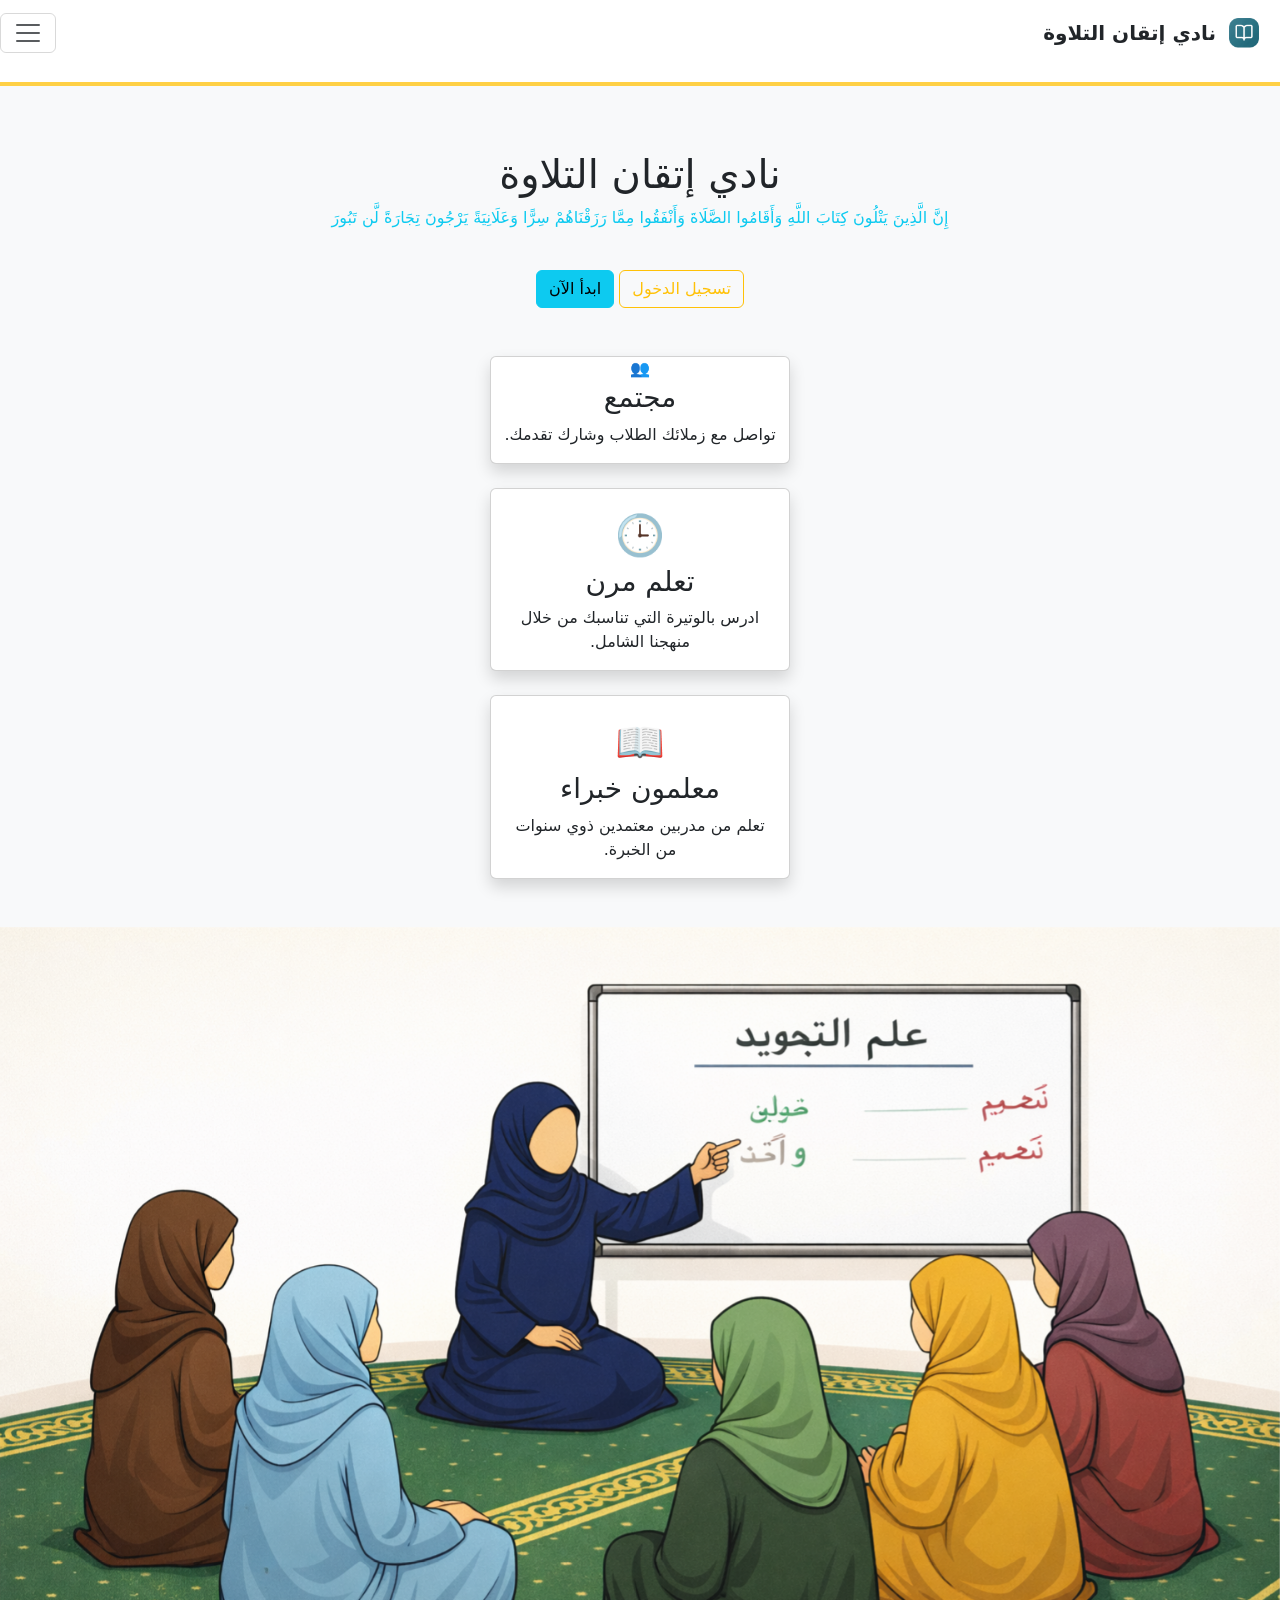
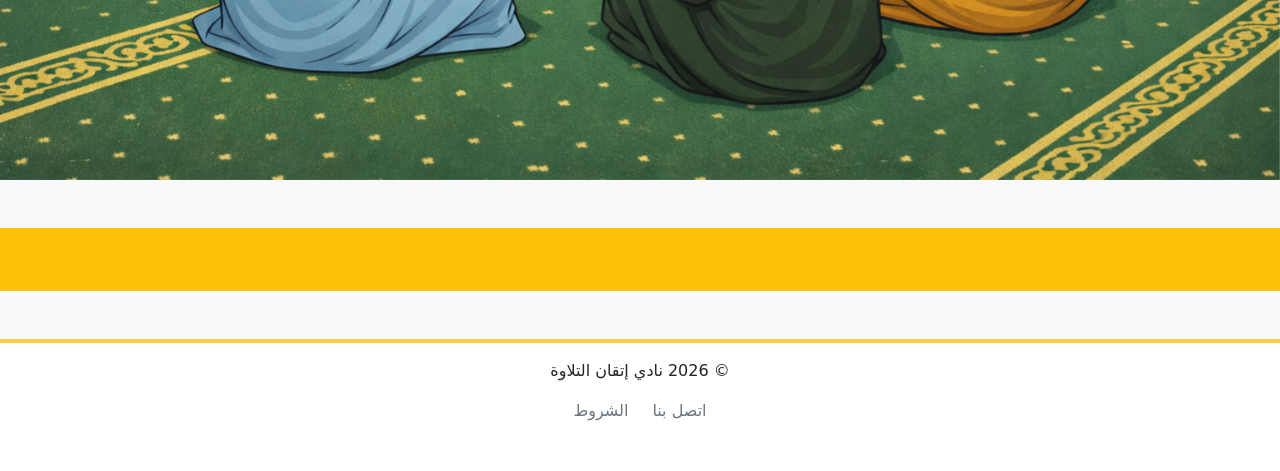
<file: index.html>
<!DOCTYPE html>

<html lang="ar" dir="rtl">
<head>
<meta charset="UTF-8">
<link href="https://cdn.jsdelivr.net/npm/bootstrap@5.3.8/dist/css/bootstrap.min.css" rel="stylesheet"
integrity="sha384-sRIl4kxILFvY47J16cr9ZwB07vP4J8+LH7qKQnuqkuIAvNWLzeN8tE5YBujZqJLB"
crossorigin="anonymous">
<script src="https://cdn.jsdelivr.net/npm/bootstrap@5.3.8/dist/js/bootstrap.bundle.min.js"
integrity="sha384-FKyoEForCGlyvwx9Hj09JcYn3nv7wiPVlz7YYwJrWVcXK/BmnVDxM+D2scQbITxI"
crossorigin="anonymous"></script>
<title>نادي إتقان التلاوة</title>
</head>

<body class="bg-light text-center">

<!-- Header -->
<header class="bg-white">
    <nav class="navbar navbar-white d-flex justify-content-between" dir="rtl">

        <!-- Logo + Title -->
        <a class="navbar-brand d-flex align-items-center" href="index.html">
            <img src="images/logo.png" alt="شعار النادي" class="rounded ms-2" width="40">
            <span class="text-dark fw-bold fs-5">نادي إتقان التلاوة</span>
        </a>

        <!-- Toggler Button -->
        <button class="navbar-toggler" type="button" data-bs-toggle="collapse" data-bs-target="#navbarNav">
            <span class="navbar-toggler-icon"></span>
        </button>

        <!-- Dropdown Menu -->
        <div class="collapse navbar-collapse" id="navbarNav">
            <ul class="navbar-nav text-end">
                <li class="nav-item">
                    <a href="index.html" class="nav-link active text-secondary fw-bold">الرئيسية</a>
                </li>
                <li class="nav-item">
                    <a href="about.html" class="nav-link text-secondary fw-bold">حول</a>
                </li>
                </li class="nav-item">
                    <a href="funpage.html" class="nav-link text-secondary fw-bold">ترفيه</a>
                </li>
                <li class="nav-item">
                    <a href="questionnaire.html" class="nav-link text-secondary fw-bold">استبيان</a>
                </li>
                <li class="nav-item">
                    <a href="calculate.html" class="nav-link text-secondary fw-bold">حاسبة</a>
                </li>

            </ul>
        </div>

    </nav>

    <hr class="border border-warning border-2 opacity-75">
</header>



<!-- welcome section -->
<section>
    <br/><br/>
<div class="container">
    <h1 class="text-dark ">نادي إتقان التلاوة</h1>

    <p class="text-info">
    إِنَّ الَّذِينَ يَتْلُونَ كِتَابَ اللَّهِ وَأَقَامُوا الصَّلَاةَ وَأَنْفَقُوا
    مِمَّا رَزَقْنَاهُمْ سِرًّا وَعَلَانِيَةً يَرْجُونَ تِجَارَةً لَّن تَبُورَ
    </p>
</div>

    <br/>
    <a href="login.html" class="btn btn-outline-warning">تسجيل الدخول</a>
    <a href="register.html" class="btn btn-info">ابدأ الآن</a>
    <br/>
    <br/><br/>
</section>

<!-- features section -->
<section>
<div class="d-flex justify-content-center align-items-center">
    <div class="card bg-white shadow" style="width:300px">

        <div class="text-center">👥</div>
        <h3>مجتمع</h3>
        <p>تواصل مع زملائك الطلاب وشارك تقدمك.</p>
    </div>
</div>
<br/>

<div class="d-flex justify-content-center align-items-center">
    <div class="card bg-white shadow" style="width:300px">
        <div class="text-center fs-1 mt-3">🕒</div>
        <h3 class="text-center">تعلم مرن</h3>
        <p class="text-center px-3">ادرس بالوتيرة التي تناسبك من خلال منهجنا الشامل.</p>
    </div>
</div>

<br/>

<div class="d-flex justify-content-center align-items-center">
    <div class="card bg-white shadow" style="width:300px">
        <div class="text-center fs-1 mt-3">📖</div>
        <h3 class="text-center">معلمون خبراء</h3>
        <p class="text-center px-3">تعلم من مدربين معتمدين ذوي سنوات من الخبرة.</p>
    </div>
</div>
</section>

<!--photo gallery-->
<section class="my-5">
    <div id="photoCarousel" class="carousel slide" data-bs-ride="carousel">
        <div class="carousel-inner">
            <div class="carousel-item active">
                <img src="images/photo1.png" class="d-block w-100" alt="حلقة تجويد">
            </div>
            <div class="carousel-item">
                <img src="images/photo2.png" class="d-block w-100" alt="حلقة تلاوة">
            </div>
            <div class="carousel-item">
                <img src="images/photo3.png" class="d-block w-100" alt="اختبار تجويد">
            </div>
        </div>
    </div>
</section>

<!--welcoming message-->
<section class="bg-warning text-white py-3 mt-5">
    <marquee behavior="scroll" direction="rtl" scrollamount="5">
        مرحباً بكم في نادي إتقان التلاوة - حيث تبدأ رحلتك في نادي إتقان التلاوة!
    </marquee>
</section>


<!--footer-->
<footer class="mt-5 bg-white">
    <hr class="border border-warning border-2 opacity-75 mx-auto">
    <div class="container pb-4">
        <p class="mb-3">© 2026 نادي إتقان التلاوة</p>
        
        <div class="d-flex justify-content-center gap-4">
            <a href="contact.html" class="text-decoration-none text-secondary">اتصل بنا</a>
            <a href="rules.html" class="text-decoration-none text-secondary">الشروط</a>
        </div>
        
    </div>
    <br/>
</footer>

</body>
</html>
</file>
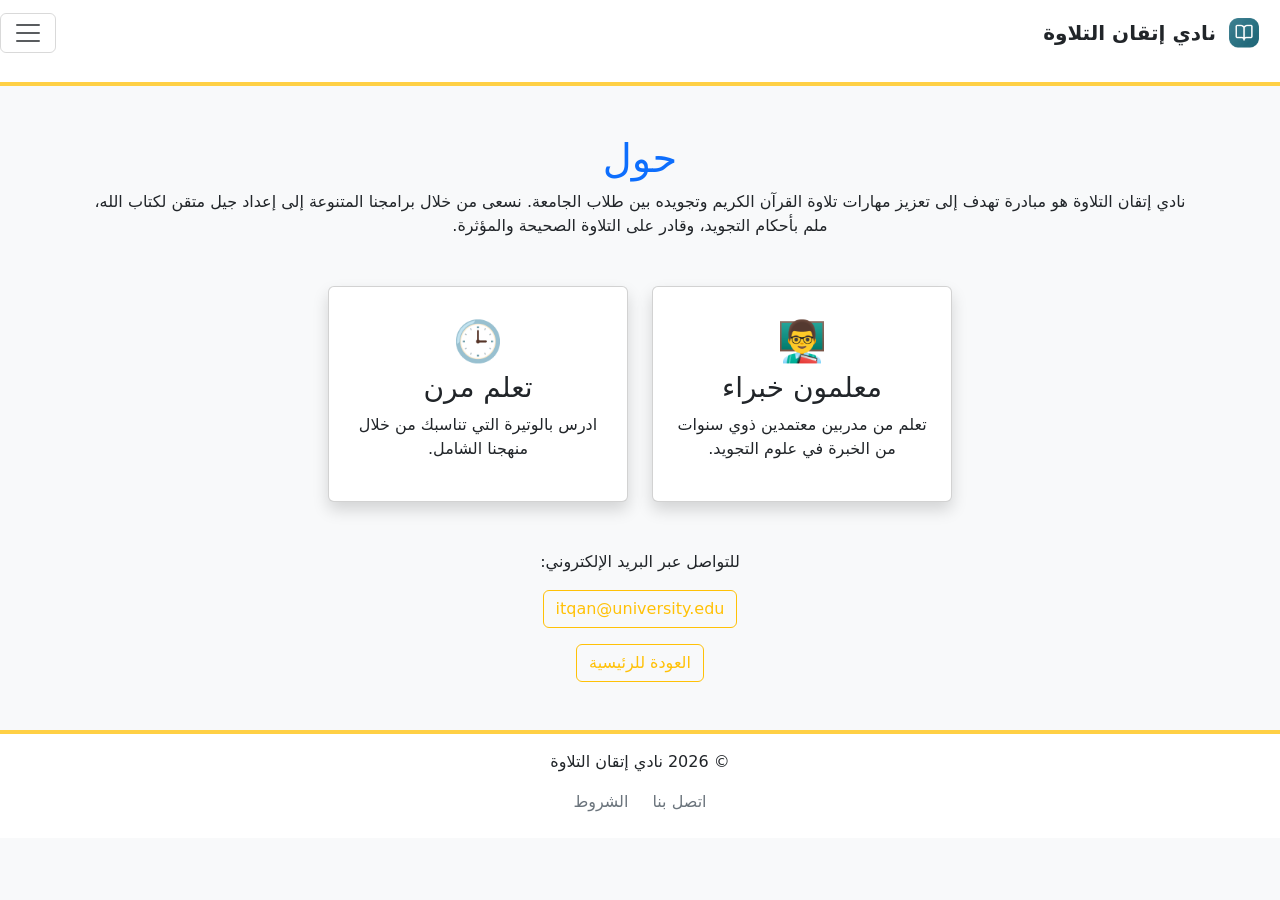
<file: about.html>
<!DOCTYPE html>
<html lang="ar" dir="rtl">
<head>
<meta charset="UTF-8">
<meta name="viewport" content="width=device-width, initial-scale=1">

<link href="https://cdn.jsdelivr.net/npm/bootstrap@5.3.8/dist/css/bootstrap.min.css" rel="stylesheet"
integrity="sha384-sRIl4kxILFvY47J16cr9ZwB07vP4J8+LH7qKQnuqkuIAvNWLzeN8tE5YBujZqJLB"
crossorigin="anonymous">
<script src="https://cdn.jsdelivr.net/npm/bootstrap@5.3.8/dist/js/bootstrap.bundle.min.js"
integrity="sha384-FKyoEForCGlyvwx9Hj09JcYn3nv7wiPVlz7YYwJrWVcXK/BmnVDxM+D2scQbITxI"
crossorigin="anonymous"></script>
<link href="https://cdn.jsdelivr.net/npm/bootstrap@5.3.8/dist/css/bootstrap.min.css" rel="stylesheet">

<title>حول النادي </title>
</head>

<body class="bg-light text-center">
<!-- Header -->
<header class="bg-white">
    <nav class="navbar navbar-white d-flex justify-content-between" dir="rtl">

        <!-- Logo + Title -->
        <a class="navbar-brand d-flex align-items-center" href="index.html">
            <img src="images/logo.png" alt="شعار النادي" class="rounded ms-2" width="40">
            <span class="text-dark fw-bold fs-5">نادي إتقان التلاوة</span>
        </a>

        <!-- Toggler Button -->
        <button class="navbar-toggler" type="button" data-bs-toggle="collapse" data-bs-target="#navbarNav">
            <span class="navbar-toggler-icon"></span>
        </button>

        <!-- Dropdown Menu -->
        <div class="collapse navbar-collapse" id="navbarNav">
            <ul class="navbar-nav text-end">
                <li class="nav-item">
                    <a href="index.html" class="nav-link active text-secondary fw-bold">الرئيسية</a>
                </li>
                <li class="nav-item">
                    <a href="about.html" class="nav-link text-secondary fw-bold">حول</a>
                </li>
                </li class="nav-item">
                    <a href="funpage.html" class="nav-link text-secondary fw-bold">ترفيه</a>
                </li>
                <li class="nav-item">
                    <a href="questionnaire.html" class="nav-link text-secondary fw-bold">استبيان</a>
                </li>
                <li class="nav-item">
                    <a href="calculate.html" class="nav-link text-secondary fw-bold">حاسبة</a>
                </li>

            </ul>
        </div>

    </nav>

    <hr class="border border-warning border-2 opacity-75">
</header>

<!-- Title Section -->
<section class="container my-5">
    <h1 class="text-primary">حول </h1>
    <p class="text-dark">
        نادي إتقان التلاوة هو مبادرة تهدف إلى تعزيز مهارات تلاوة القرآن الكريم وتجويده بين طلاب الجامعة.
        نسعى من خلال برامجنا المتنوعة إلى إعداد جيل متقن لكتاب الله، ملم بأحكام التجويد، وقادر على التلاوة الصحيحة والمؤثرة.
    </p>
</section>

<!-- Features -->
<section class="container">
    
    <div class="d-flex justify-content-center gap-4 flex-wrap">

        <div class="card bg-white shadow p-4" style="width:300px">
            <div class="fs-1">👨‍🏫</div>
            <h3>معلمون خبراء</h3>
            <p>تعلم من مدربين معتمدين ذوي سنوات من الخبرة في علوم التجويد.</p>
        </div>

        <div class="card bg-white shadow p-4" style="width:300px">
            <div class="fs-1">🕒</div>
            <h3>تعلم مرن</h3>
            <p>ادرس بالوتيرة التي تناسبك من خلال منهجنا الشامل.</p>
        </div>

    </div>

</section>

<!-- Contact -->
<section class="mt-5">
    <p>للتواصل عبر البريد الإلكتروني:</p>

    <a href="mailto:itqan@university.edu" class="btn btn-outline-warning mb-3">
        itqan@university.edu
    </a>

    <br>

    <a href="index.html" class="btn btn-outline-warning">
        العودة للرئيسية
    </a>
</section>

<!-- Footer -->
<footer class="mt-5 bg-white">
    <hr class="border border-warning border-2 opacity-75 mx-auto">
    <div class="container pb-4">
        <p>© 2026 نادي إتقان التلاوة</p>
        
        <div class="d-flex justify-content-center gap-4">
            <a href="contact.html" class="text-decoration-none text-secondary">اتصل بنا</a>
            <a href="rules.html" class="text-decoration-none text-secondary">الشروط</a>
        </div>
    </div>
</footer>

</body>
</html>
</file>
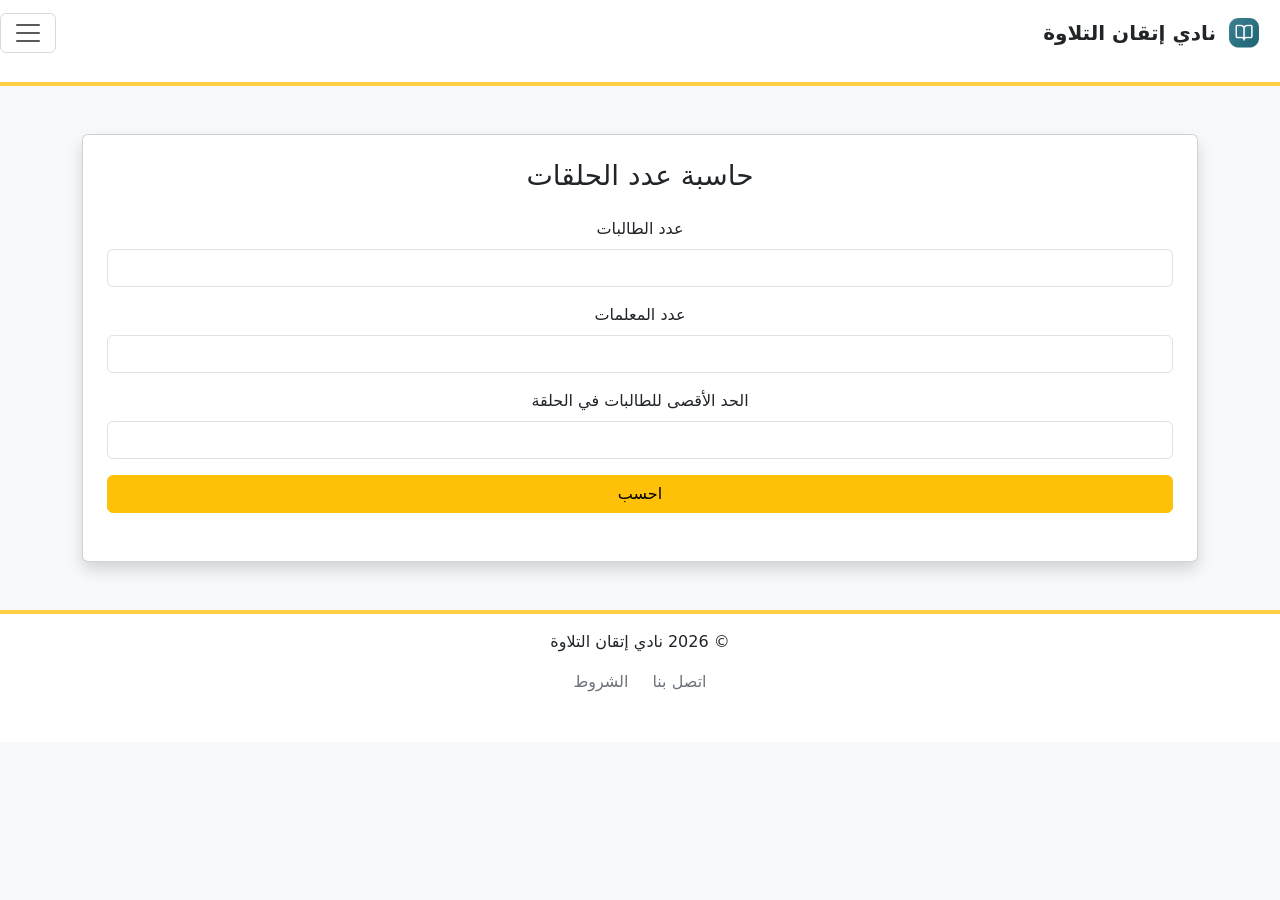
<file: calculate.html>
<!doctype html>

<html lang="ar" dir="rtl">
  <head>
    <meta charset="UTF-8" />
    <meta name="viewport" content="width=device-width, initial-scale=1.0" />
    <link
      href="https://cdn.jsdelivr.net/npm/bootstrap@5.3.8/dist/css/bootstrap.min.css"
      rel="stylesheet"
    />
    <script src="https://cdn.jsdelivr.net/npm/bootstrap@5.3.8/dist/js/bootstrap.bundle.min.js"></script>
    <title>نادي إتقان التلاوة</title>
  </head>

  <body class="bg-light text-center">
    <header class="bg-white">
      <nav class="navbar navbar-white d-flex justify-content-between" dir="rtl">
        <a class="navbar-brand d-flex align-items-center" href="index.html">
          <img
            src="images/logo.png"
            alt="شعار النادي"
            class="rounded ms-2"
            width="40"
          />
          <span class="text-dark fw-bold fs-5">نادي إتقان التلاوة</span>
        </a>

        <button
          class="navbar-toggler"
          type="button"
          data-bs-toggle="collapse"
          data-bs-target="#navbarNav"
        >
          <span class="navbar-toggler-icon"></span>
        </button>

        <div class="collapse navbar-collapse" id="navbarNav">
          <ul class="navbar-nav text-end">
            <li class="nav-item">
              <a href="index.html" class="nav-link text-secondary fw-bold"
                >الرئيسية</a
              >
            </li>
            <li class="nav-item">
              <a href="about.html" class="nav-link text-secondary fw-bold"
                >حول</a
              >
            </li>
            <li class="nav-item">
              <a href="funpage.html" class="nav-link text-secondary fw-bold"
                >ترفيه</a
              >
            </li>
            <li class="nav-item">
              <a
                href="questionnaire.html"
                class="nav-link text-secondary fw-bold"
                >استبيان</a
              >
            </li>
            <li class="nav-item">
              <a
                href="calculate.html"
                class="nav-link active text-secondary fw-bold"
                >حاسبة</a
              >
            </li>
          </ul>
        </div>
      </nav>

      <hr class="border border-warning border-2 opacity-75" />
    </header>

    <!-- Calculator -->
    <div class="container mt-5">
      <div class="card p-4 shadow">
        <h3 class="mb-4">حاسبة عدد الحلقات</h3>

        <div class="mb-3">
          <label class="form-label">عدد الطالبات</label>
          <input type="number" id="students" class="form-control" />
        </div>

        <div class="mb-3">
          <label class="form-label">عدد المعلمات</label>
          <input type="number" id="teachers" class="form-control" />
        </div>

        <div class="mb-3">
          <label class="form-label">الحد الأقصى للطالبات في الحلقة</label>
          <input type="number" id="max" class="form-control" />
        </div>

        <button class="btn btn-warning w-100" onclick="calculate()">
          احسب
        </button>

        <div class="mt-4" id="result"></div>
      </div>
    </div>

    <footer class="mt-5 bg-white">
      <hr class="border border-warning border-2 opacity-75 mx-auto" />
      <div class="container pb-4">
        <p class="mb-3">© 2026 نادي إتقان التلاوة</p>

        <div class="d-flex justify-content-center gap-4">
          <a href="contact.html" class="text-decoration-none text-secondary"
            >اتصل بنا</a
          >
          <a href="rules.html" class="text-decoration-none text-secondary"
            >الشروط</a
          >
        </div>
      </div>
      <br />
    </footer>
    <script>
      // function that calculates sessions number based on students number
      function calculate() {
        // get values as text
        let students = document.getElementById("students").value;
        let teachers = document.getElementById("teachers").value;
        let max = document.getElementById("max").value;

        // pattern for positive integers to use it later
        let pattern = /^[1-9]\d*$/;

        // check inputs using pattern matching
        if (
          !pattern.test(students) ||
          !pattern.test(teachers) ||
          !pattern.test(max)
        ) {
          alert("الرجاء إدخال أرقام صحيحة أكبر من صفر"); //alert for invalid input
          return;
        }

        // convert inputs to numbers after validating it as a string
        students = parseInt(students);
        teachers = parseInt(teachers);
        max = parseInt(max);

        // calculate number of sessions and ceil it up
        let sessions = Math.ceil(students / max);

        // calculate the number of remaining students
        let remainder = students % max;

        let message;

        // check if teachers are enough for students
        if (teachers >= sessions) {
          message = " عدد المعلمات كافي";
        } else {
          let needed = sessions - teachers;
          message = "تحتاج إلى " + needed + " معلمة إضافية";
        }

        // display results
        document.getElementById("result").innerHTML =
          "<p>عدد الحلقات: " +
          sessions +
          "</p>" +
          "<p>عدد الطالبات المتبقيات: " +
          remainder +
          "</p>" +
          "<p>" +
          message +
          "</p>";
      }
    </script>
  </body>
</html>
</file>
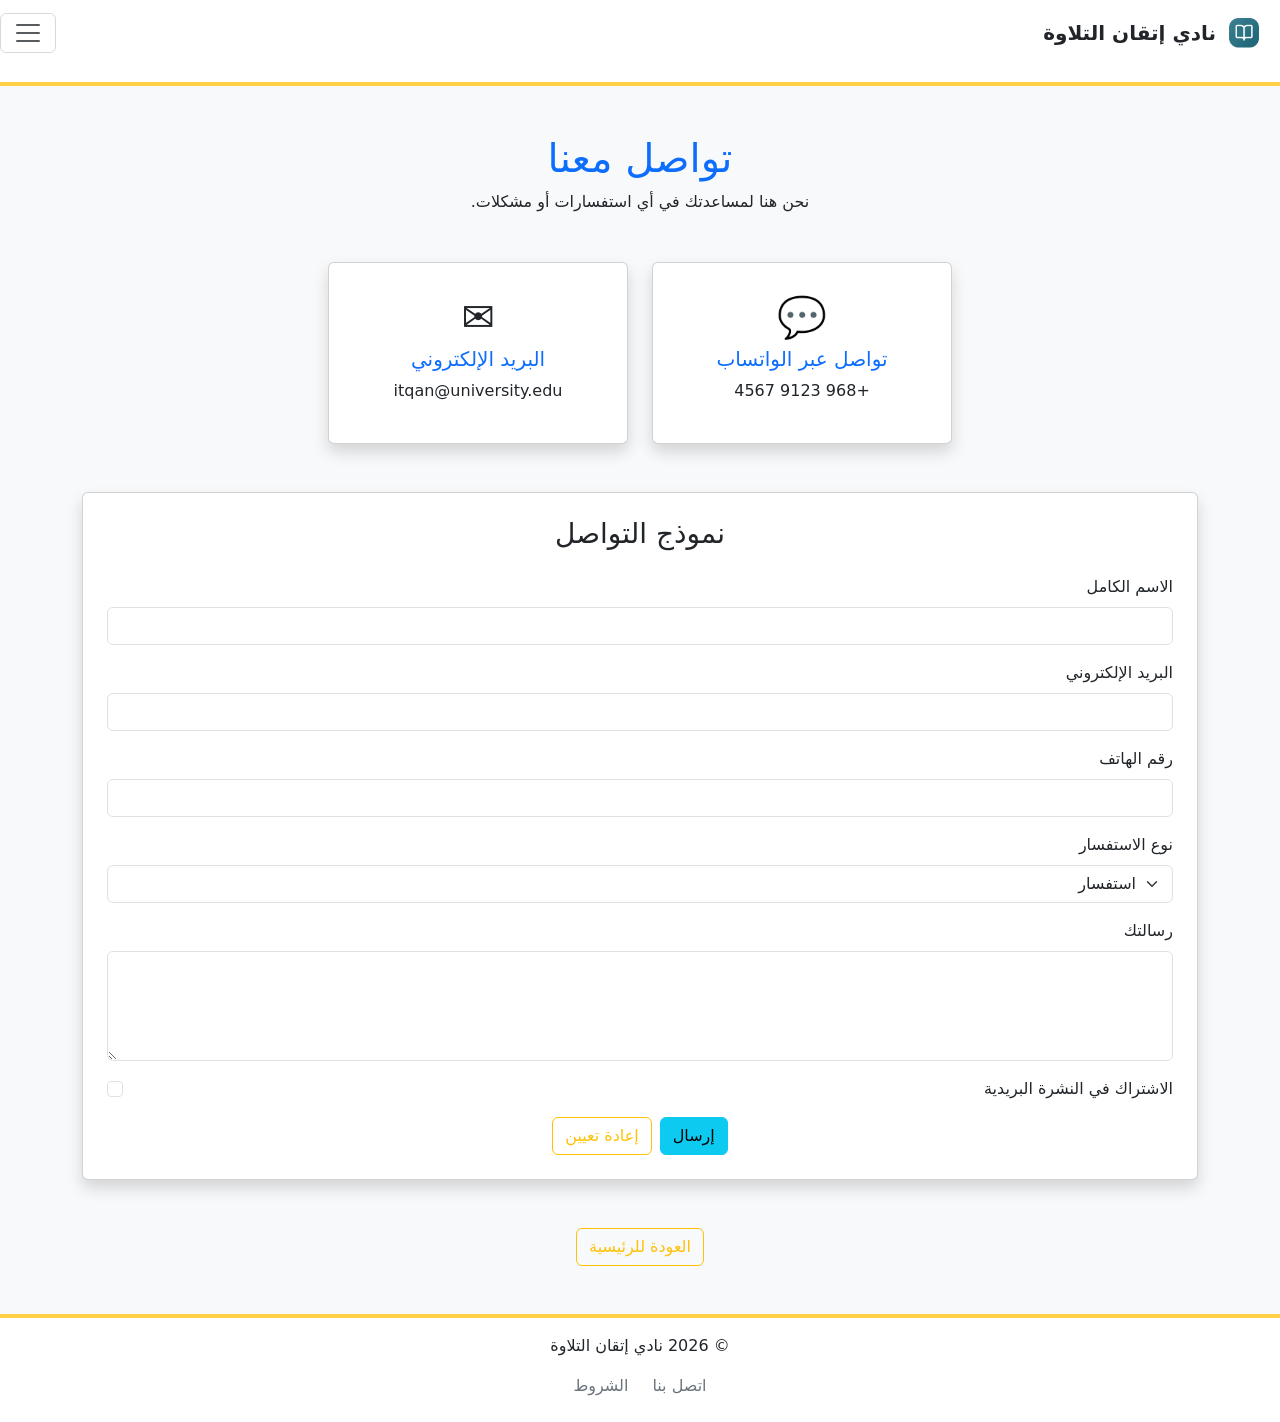
<file: contact.html>
<!DOCTYPE html>
<html lang="ar" dir="rtl">
<head>
<meta charset="UTF-8">
<meta name="viewport" content="width=device-width, initial-scale=1">

<link href="https://cdn.jsdelivr.net/npm/bootstrap@5.3.8/dist/css/bootstrap.min.css" rel="stylesheet"
integrity="sha384-sRIl4kxILFvY47J16cr9ZwB07vP4J8+LH7qKQnuqkuIAvNWLzeN8tE5YBujZqJLB"
crossorigin="anonymous">
<script src="https://cdn.jsdelivr.net/npm/bootstrap@5.3.8/dist/js/bootstrap.bundle.min.js"
integrity="sha384-FKyoEForCGlyvwx9Hj09JcYn3nv7wiPVlz7YYwJrWVcXK/BmnVDxM+D2scQbITxI"
crossorigin="anonymous"></script>
<title>اتصل بنا</title>
</head>

<body class="bg-light text-center">

<!-- Header -->
<header class="bg-white">
    <nav class="navbar navbar-white d-flex justify-content-between" dir="rtl">

        <!-- Logo + Title -->
        <a class="navbar-brand d-flex align-items-center" href="index.html">
            <img src="images/logo.png" alt="شعار النادي" class="rounded ms-2" width="40">
            <span class="text-dark fw-bold fs-5">نادي إتقان التلاوة</span>
        </a>

        <!-- Toggler Button -->
        <button class="navbar-toggler" type="button" data-bs-toggle="collapse" data-bs-target="#navbarNav">
            <span class="navbar-toggler-icon"></span>
        </button>

        <!-- Dropdown Menu -->
        <div class="collapse navbar-collapse" id="navbarNav">
            <ul class="navbar-nav text-end">
                <li class="nav-item">
                    <a href="index.html" class="nav-link active text-secondary fw-bold">الرئيسية</a>
                </li>
                <li class="nav-item">
                    <a href="about.html" class="nav-link text-secondary fw-bold">حول</a>
                </li>
                </li class="nav-item">
                    <a href="funpage.html" class="nav-link text-secondary fw-bold">ترفيه</a>
                </li>
                <li class="nav-item">
                    <a href="questionnaire.html" class="nav-link text-secondary fw-bold">استبيان</a>
                </li>
                <li class="nav-item">
                    <a href="calculate.html" class="nav-link text-secondary fw-bold">حاسبة</a>
                </li>

            </ul>
        </div>

    </nav>

    <hr class="border border-warning border-2 opacity-75">
</header>

<!-- Title Section -->
<section class="container my-5">
    <h1 class="text-primary">تواصل معنا</h1>
    <p class="text-dark">نحن هنا لمساعدتك في أي استفسارات أو مشكلات.</p>
</section>

<!-- Contact Info -->
<div class="container mb-5">
    <div class="d-flex justify-content-center gap-4 flex-wrap">

        <div class="card bg-white shadow p-4" style="width:300px">
            <div class="fs-1">💬</div>
            <h5 class="text-primary">تواصل عبر الواتساب</h5>
            <p class="text-dark">+968 9123 4567</p>
        </div>

        <div class="card bg-white shadow p-4" style="width:300px">
            <div class="fs-1">✉️</div>
            <h5 class="text-primary">البريد الإلكتروني</h5>
            <p class="text-dark">itqan@university.edu</p>
        </div>

    </div>
</div>

<!-- Form -->
<div class="container mb-5">
  <div class="card p-4 shadow">

    <h3 class="mb-4" >نموذج التواصل</h3>

    <form action="contact.php" method="post">

      <div class="mb-3 text-end">
        <label class="form-label">الاسم الكامل</label>
        <input type="text" name="name" class="form-control" required>
      </div>

      <div class="mb-3 text-end">
        <label class="form-label">البريد الإلكتروني</label>
        <input type="email" name="email" class="form-control" required>
      </div>

      <div class="mb-3 text-end">
        <label class="form-label">رقم الهاتف</label>
        <input type="tel" name="phone" class="form-control">
      </div>

      <div class="mb-3 text-end">
        <label class="form-label">نوع الاستفسار</label>
        <select name="type" class="form-select">
          <option>استفسار</option>
          <option>شكوى</option>
          <option>اقتراح</option>
        </select>
      </div>

      <div class="mb-3 text-end">
        <label class="form-label">رسالتك</label>
        <textarea name="message" class="form-control" rows="4" required></textarea>
      </div>

      <div class="form-check mb-3 text-end">
        <input type="checkbox" class="form-check-input">
        <label class="form-check-label">الاشتراك في النشرة البريدية</label>
      </div>

      <div class="d-flex gap-2 justify-content-center">
        <button type="submit" class="btn btn-info">إرسال</button>
        <button type="reset" class="btn btn-outline-warning">إعادة تعيين</button>
      </div>

    </form>
  </div>
</div>

<div class="mb-5">
  <a href="index.html" class="btn btn-outline-warning">العودة للرئيسية</a>
</div>

<script>
// Contact Form Validation - validates name, email, message
document.querySelector("form").addEventListener("submit", function(event) {
    event.preventDefault();
    let isValid = true;
    
    // Get values
    let name = document.querySelector("input[name='name']").value.trim();
    let email = document.querySelector("input[name='email']").value.trim();
    let message = document.querySelector("textarea[name='message']").value.trim();
    
    // Clear previous error messages
    document.querySelectorAll(".error-message").forEach(el => el.remove());
    
    // 1. Name validation: only Arabic/English letters and spaces, min 3 chars
    let namePattern = /^[A-Za-z\u0600-\u06FF\s]{3,}$/;
    if (!namePattern.test(name)) {
        showError("name", "الاسم يجب أن يحتوي على 3 أحرف على الأقل (حروف فقط)");
        isValid = false;
    }
    
    // 2. Email validation: must contain @ and . 
    let emailPattern = /^[^\s@]+@[^\s@]+\.[^\s@]+$/;
    if (!emailPattern.test(email)) {
        showError("email", "البريد الإلكتروني غير صحيح (example@domain.com)");
        isValid = false;
    }
    
    // 3. Message validation: min 10 characters
    if (message.length < 10) {
        showError("message", "الرسالة يجب أن تحتوي على 10 أحرف على الأقل");
        isValid = false;
    }
    
    if (isValid) {
        alert("✓ تم إرسال رسالتك بنجاح!");
        this.submit();
    }
});

function showError(fieldName, message) {
    let input = document.querySelector(`input[name='${fieldName}'], textarea[name='${fieldName}']`);
    let error = document.createElement("div");
    error.className = "error-message text-danger mt-1 small";
    error.innerText = message;
    input.parentNode.appendChild(error);
}
</script>

<footer class="mt-5 bg-white">
    <hr class="border border-warning border-2 opacity-75 mx-auto">
    <div class="container pb-4">
        <p>© 2026 نادي إتقان التلاوة</p>
        
        <div class="d-flex justify-content-center gap-4">
            <a href="contact.html" class="text-decoration-none text-secondary">اتصل بنا</a>
            <a href="rules.html" class="text-decoration-none text-secondary">الشروط</a>
        </div>
    </div>
</footer>

</body>
</html>
</file>
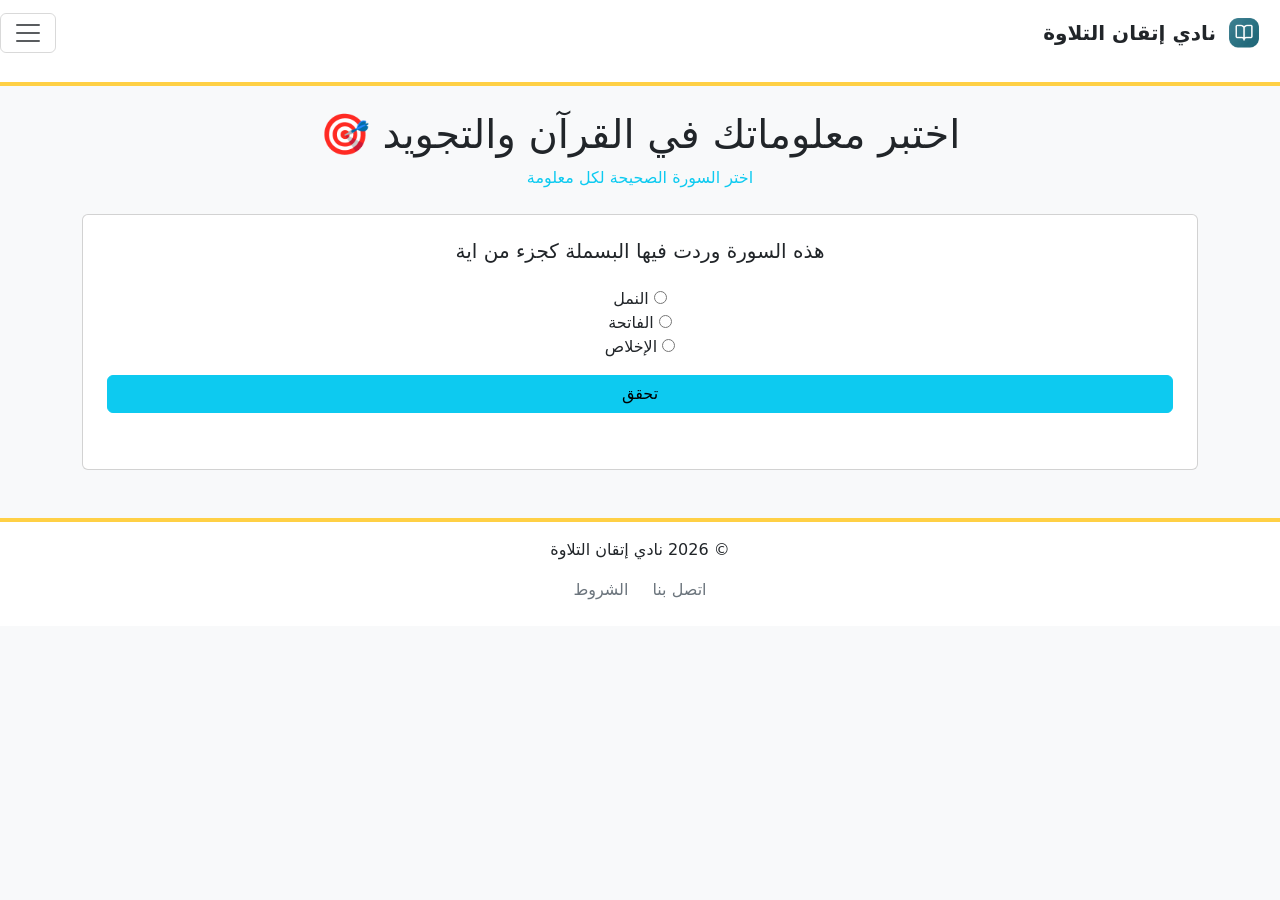
<file: funpage.html>
<!DOCTYPE html>
<html lang="ar" dir="rtl">
<head>
<meta charset="UTF-8">
<meta name="viewport" content="width=device-width, initial-scale=1">

<link href="https://cdn.jsdelivr.net/npm/bootstrap@5.3.8/dist/css/bootstrap.min.css" rel="stylesheet"
integrity="sha384-sRIl4kxILFvY47J16cr9ZwB07vP4J8+LH7qKQnuqkuIAvNWLzeN8tE5YBujZqJLB"
crossorigin="anonymous">
<script src="https://cdn.jsdelivr.net/npm/bootstrap@5.3.8/dist/js/bootstrap.bundle.min.js"
integrity="sha384-FKyoEForCGlyvwx9Hj09JcYn3nv7wiPVlz7YYwJrWVcXK/BmnVDxM+D2scQbITxI"
crossorigin="anonymous"></script>
<title>Fun Page - نادي إتقان التلاوة</title>
</head>

<body class="bg-light text-center">

<!-- Header -->
<header class="bg-white">
    <nav class="navbar navbar-white d-flex justify-content-between" dir="rtl">

        <!-- Logo + Title -->
        <a class="navbar-brand d-flex align-items-center" href="index.html">
            <img src="images/logo.png" alt="شعار النادي" class="rounded ms-2" width="40">
            <span class="text-dark fw-bold fs-5">نادي إتقان التلاوة</span>
        </a>

        <!-- Toggler Button -->
        <button class="navbar-toggler" type="button" data-bs-toggle="collapse" data-bs-target="#navbarNav">
            <span class="navbar-toggler-icon"></span>
        </button>

        <!-- Dropdown Menu -->
        <div class="collapse navbar-collapse" id="navbarNav">
            <ul class="navbar-nav text-end">
                <li class="nav-item">
                    <a href="index.html" class="nav-link active text-secondary fw-bold">الرئيسية</a>
                </li>
                <li class="nav-item">
                    <a href="about.html" class="nav-link text-secondary fw-bold">حول</a>
                </li>
                </li class="nav-item">
                    <a href="funpage.html" class="nav-link text-secondary fw-bold">ترفيه</a>
                </li>
                <li class="nav-item">
                    <a href="questionnaire.html" class="nav-link text-secondary fw-bold">استبيان</a>
                </li>
                <li class="nav-item">
                    <a href="calculate.html" class="nav-link text-secondary fw-bold">حاسبة</a>
                </li>

            </ul>
        </div>

    </nav>

    <hr class="border border-warning border-2 opacity-75">
</header>

<!-- TITLE -->
<section class="container my-4">
    <h1 class="text-dark">اختبر معلوماتك في القرآن والتجويد 🎯</h1>
    <p class="text-info">اختر السورة الصحيحة لكل معلومة</p>
</section>

<!-- GAME BOX -->
<section class="container mb-5">

<div class="card p-4">

    <h5 id="question"></h5>

    <div id="options" class="my-3"></div>

    <button class="btn btn-info" onclick="checkAnswer()">تحقق</button>

    <p id="result" class="mt-3 fw-bold"></p>

</div>

</section>

<!-- JS -->
<script>
/*
    Fun Quran & Tajweed Game
    - Shows random question
    - User selects answer
    - Checks correctness
*/

/* QUESTIONS ARRAY */
let questions = [
    {
        fact: "هذه السورة وردت فيها البسملة كجزء من اية",
        options: ["النمل", "الفاتحة", "الإخلاص"],
        answer: "النمل"
    },
    {
        fact: "سورة تُسمى قلب القرآن",
        options: ["يس", "البقرة", "الكهف"],
        answer: "يس"
    },
    {
        fact: "سورة فيها أطول آية في القرآن",
        options: ["البقرة", "آل عمران", "النساء"],
        answer: "البقرة"
    }
];

let currentIndex = 0;

/* SHOW QUESTION FUNCTION */
function showQuestion() {
    let q = questions[currentIndex];

    document.getElementById("question").innerText = q.fact;

    let optionsHTML = "";

    for (let i = 0; i < q.options.length; i++) {
        optionsHTML += `
            <div>
                <input type="radio" name="option" value="${q.options[i]}">
                ${q.options[i]}
            </div>
        `;
    }

    document.getElementById("options").innerHTML = optionsHTML;
}

/* CHECK ANSWER FUNCTION */
function checkAnswer() {
    let q = questions[currentIndex];
    let selected = document.querySelector('input[name="option"]:checked');

    if (!selected) {
        document.getElementById("result").innerText = "اختر إجابة أولاً";
        return;
    }

    if (selected.value === q.answer) {
        document.getElementById("result").innerText = "✔ إجابة صحيحة!";
    } else {
        document.getElementById("result").innerText = "✖ إجابة خاطئة";
    }

    setTimeout(() => {
        currentIndex++;

        if (currentIndex < questions.length) {
            showQuestion();
            document.getElementById("result").innerText = "";
        } else {
            document.getElementById("question").innerText = "انتهى الاختبار 🎉";
            document.getElementById("options").innerHTML = "";
            document.querySelector("button").style.display = "none";
        }
    }, 1000);
}

/* INIT */
showQuestion();
</script>
<footer class="mt-5 bg-white">
    <hr class="border border-warning border-2 opacity-75 mx-auto">

    <div class="container pb-4">
        <p>© 2026 نادي إتقان التلاوة</p>

        <div class="d-flex justify-content-center gap-4">
            <a href="contact.html" class="text-decoration-none text-secondary">اتصل بنا</a>
            <a href="rules.html" class="text-decoration-none text-secondary">الشروط</a>
        </div>
    </div>

</footer>
</body>
</html>
</file>
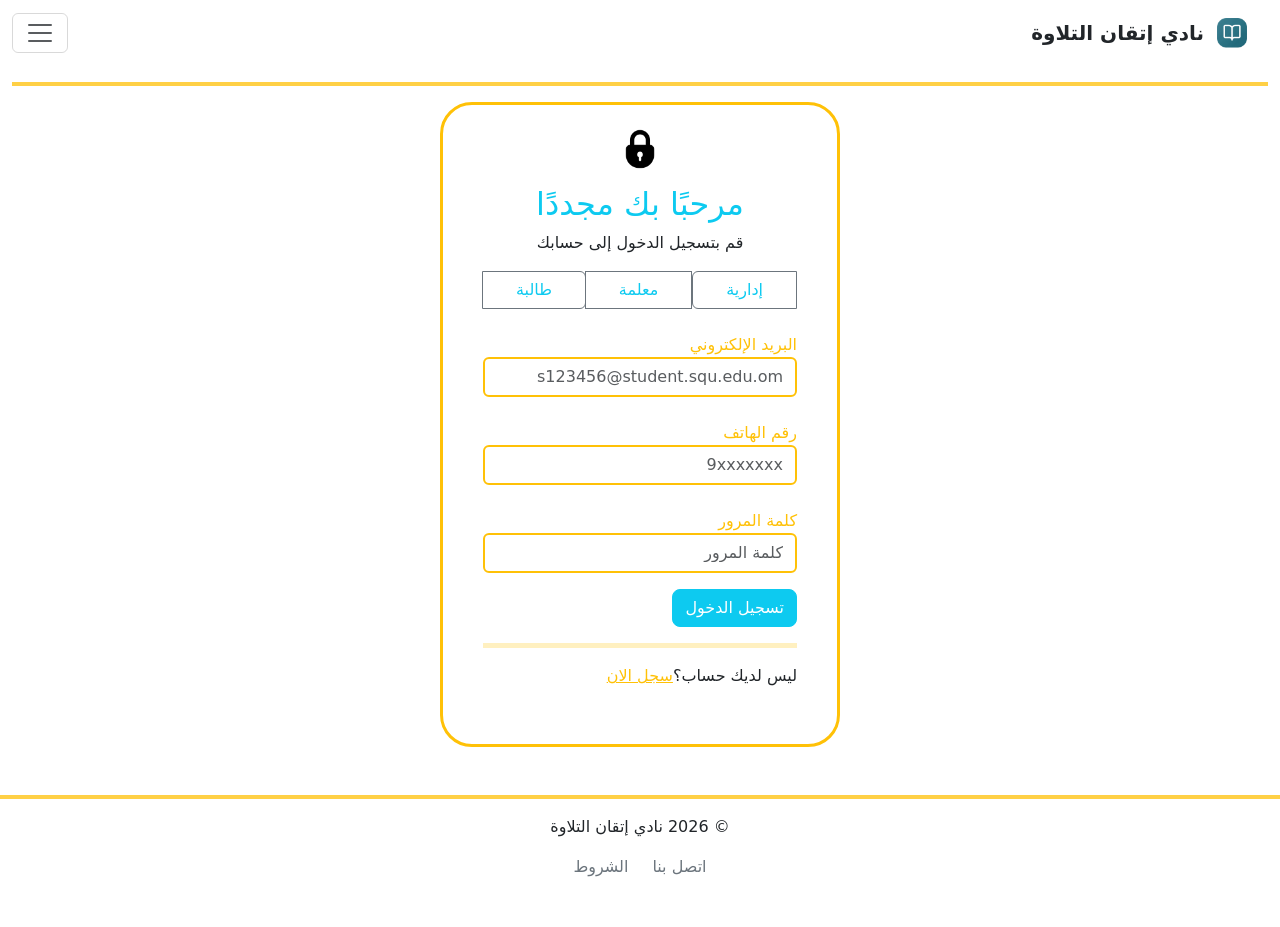
<file: login.html>
<!doctype html>
<html lang="ar" dir="rtl">
<head>
  <meta charset="UTF-8" />
  <meta name="viewport" content="width=device-width, initial-scale=1.0" />
  <link rel="preconnect" href="https://fonts.googleapis.com" />
  <link rel="preconnect" href="https://fonts.gstatic.com" crossorigin />
  <link
    href="https://fonts.googleapis.com/css2?family=Amiri:ital,wght@0,400;0,700;1,400;1,700&family=Tajawal:wght@200;300;400;500;700;800;900&display=swap"
    rel="stylesheet"
  />
  <link
    href="https://cdn.jsdelivr.net/npm/bootstrap@5.2.3/dist/css/bootstrap.min.css"
    rel="stylesheet"
  />
  <script src="https://cdn.jsdelivr.net/npm/bootstrap@5.2.3/dist/js/bootstrap.bundle.min.js"></script>
  <title>نادي إتقان التلاوة</title>
</head>

<body>
<div class="container-fluid">



<header class="bg-white">
    <nav class="navbar navbar-white d-flex justify-content-between" dir="rtl">


        <a class="navbar-brand d-flex align-items-center" href="index.html">
            <img src="images/logo.png" alt="شعار النادي" class="rounded ms-2" width="40">
            <span class="text-dark fw-bold fs-5">نادي إتقان التلاوة</span>
        </a>


        <button class="navbar-toggler" type="button" data-bs-toggle="collapse" data-bs-target="#navbarNav">
            <span class="navbar-toggler-icon"></span>
        </button>

        <div class="collapse navbar-collapse" id="navbarNav">
            <ul class="navbar-nav text-end">
                <li class="nav-item">
                    <a href="index.html" class="nav-link active text-secondary fw-bold">الرئيسية</a>
                </li>
                <li class="nav-item">
                    <a href="about.html" class="nav-link text-secondary fw-bold">حول</a>
                </li>
                </li class="nav-item">
                    <a href="funpage.html" class="nav-link text-secondary fw-bold">ترفيه</a>
                </li>
                <li class="nav-item">
                    <a href="questionnaire.html" class="nav-link text-secondary fw-bold">استبيان</a>
                </li>
                <li class="nav-item">
                    <a href="calculate.html" class="nav-link text-secondary fw-bold">حاسبة</a>
                </li>

            </ul>
        </div>

    </nav>

    <hr class="border border-warning border-2 opacity-75">
</header>

<section>
  <div class="row justify-content-center" style="height: 70%">
    <div
      class="card rounded-5 border-warning border-3 p-4"
      style="width: 400px"
    >
      <img
        src="images/lock.png"
        alt="logo picture"
        class="mx-auto d-block"
        width="40"
        height="40"
      />
      <div class="card-body">
        <h2 class="text-center text-info">مرحبًا بك مجددًا</h2>
        <p class="text-center">قم بتسجيل الدخول إلى حسابك</p>
        <div class="btn-group d-flex justify-content-center mb-4">
          <button
            type="button"
            class="btn btn-outline-secondary texy text-info"
          >
            إدارية
          </button>
          
          <a href="teacher_page.html" class="btn btn-outline-secondary text-info">
            معلمة
      
          </a>


          <a href="student_page.html" class="btn btn-outline-secondary text-info">
            طالبة
          </a>
        </div>
<form id="loginForm" action="">
  <div class="mb-4 mt-3">
    <label for="email" class="text-warning">البريد الإلكتروني</label>
    <input
      type="email"
      id="email"
      class="form-control border-warning border-2"
      placeholder="s123456@student.squ.edu.om"
      name="email"
    />
  </div>

  <div class="mb-4">
    <label for="phone" class="text-warning">رقم الهاتف</label>
    <input
      type="text"
      id="phone"
      class="form-control border-warning border-2"
      placeholder="9xxxxxxx"
      name="phone"
    />
  </div>

  <div class="mb-3">
    <label for="pswd" class="text-warning">كلمة المرور</label>
    <input
      type="password"
      id="pswd"
      class="form-control border-warning border-2"
      placeholder="كلمة المرور"
      name="pswd"
    />
  </div>

  <button type="submit" class="btn btn-info text-white rounded-3">
    تسجيل الدخول
  </button>
</form>
        <hr class="border-warning border-5" />
        <p>
          ليس لديك حساب؟<a href="register.html" class="label text-warning"
            >سجل الان</a
          >
        </p>
      </div>
    </div>
  </div>
</div>
</section>

<footer class="mt-5 bg-white text-center">
    <hr class="border border-warning border-2 opacity-75 mx-auto">
    <div class="container pb-4">
        <p class="mb-3">© 2026 نادي إتقان التلاوة</p>
        
        <div class="d-flex justify-content-center gap-4">
            <a href="contact.html" class="text-decoration-none text-secondary">اتصل بنا</a>
            <a href="rules.html" class="text-decoration-none text-secondary">الشروط</a>
        </div>
        
    </div>
    <br/>
</footer>
<script>
  const form = document.getElementById('loginForm');

  form.addEventListener('submit', function(event) {
    // Prevent the form from submitting immediately
    event.preventDefault();

    // Get input values
    const email = document.getElementById('email').value;
    const phone = document.getElementById('phone').value;
    const pswd = document.getElementById('pswd').value;

    // Pattern: s + 6 digits + domain
    const emailPattern = /^s\d{6}@student\.squ\.edu\.om$/;
    
    // Pattern: Starts with 9 or 7, followed by 7 digits (total 8)
    const phonePattern = /^[97]\d{7}$/;

    // Validation checks
    if (!emailPattern.test(email)) {
      alert("البريد الإلكتروني غير صحيح");
      return;
    }

    if (!phonePattern.test(phone)) {
      alert("الرقم غير صحيح");
      return;
    }

    if (pswd.length < 8) {
      alert("يجب أن تتكون كلمة المرور من 8 رموز");
      return;
    } 

    // If all ok pass
    alert("تم إرسال بياناتك بنجاح");
  }); 
</script>

</body>
</html>
</file>
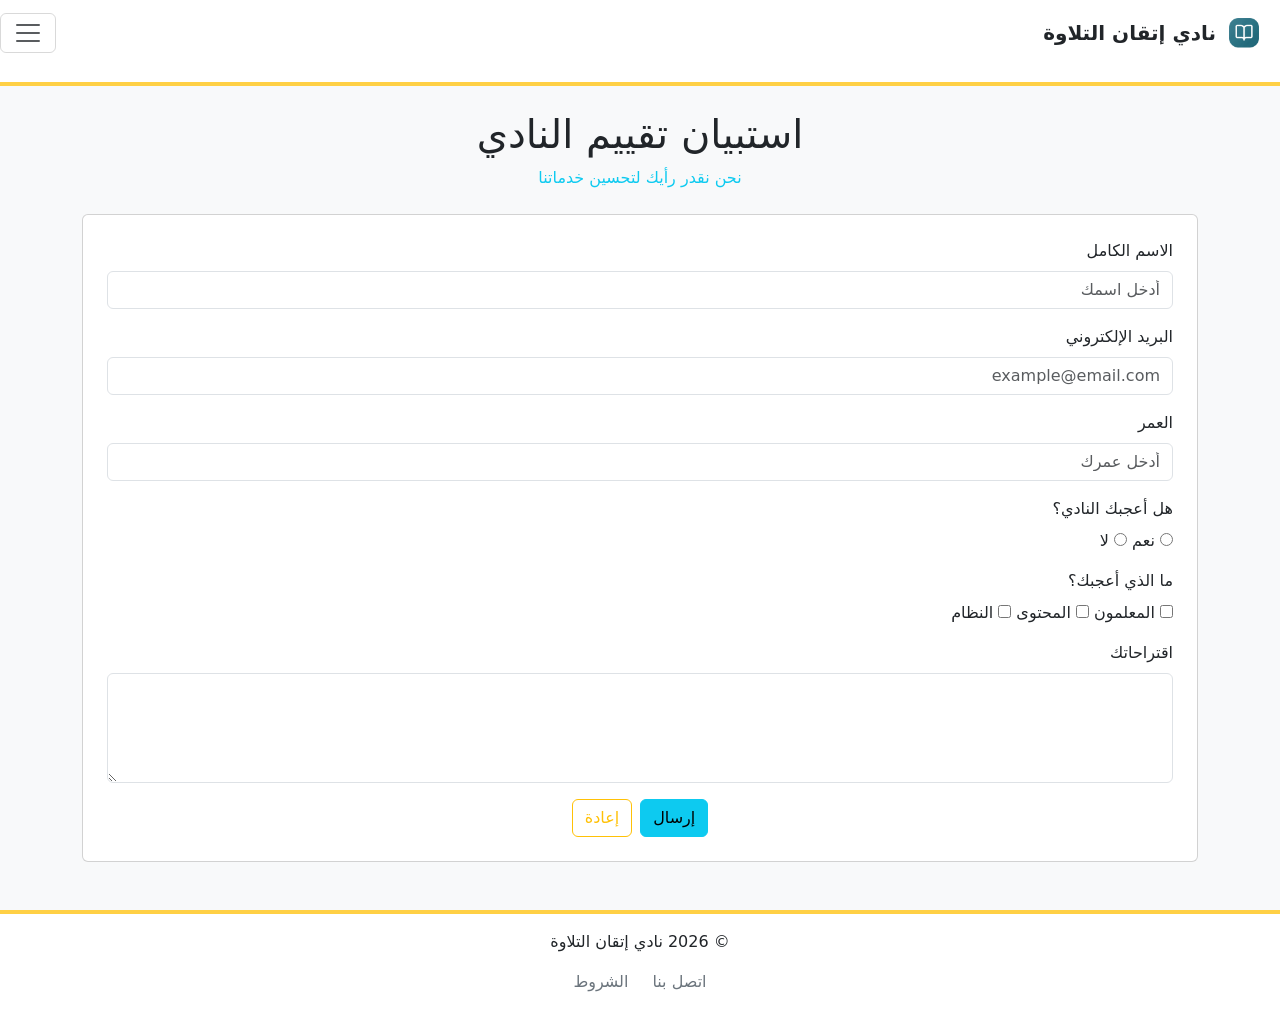
<file: questionnaire.html>
<!DOCTYPE html>
<html lang="ar" dir="rtl">
<head>
<meta charset="UTF-8">
<meta name="viewport" content="width=device-width, initial-scale=1">

<link href="https://cdn.jsdelivr.net/npm/bootstrap@5.3.8/dist/css/bootstrap.min.css" rel="stylesheet"
integrity="sha384-sRIl4kxILFvY47J16cr9ZwB07vP4J8+LH7qKQnuqkuIAvNWLzeN8tE5YBujZqJLB"
crossorigin="anonymous">
<script src="https://cdn.jsdelivr.net/npm/bootstrap@5.3.8/dist/js/bootstrap.bundle.min.js"
integrity="sha384-FKyoEForCGlyvwx9Hj09JcYn3nv7wiPVlz7YYwJrWVcXK/BmnVDxM+D2scQbITxI"
crossorigin="anonymous"></script>
<title>استبيان - نادي إتقان التلاوة</title>
</head>

<body class="bg-light text-center">

<!-- Header -->
<header class="bg-white">
    <nav class="navbar navbar-white d-flex justify-content-between" dir="rtl">

        <!-- Logo + Title -->
        <a class="navbar-brand d-flex align-items-center" href="index.html">
            <img src="images/logo.png" alt="شعار النادي" class="rounded ms-2" width="40">
            <span class="text-dark fw-bold fs-5">نادي إتقان التلاوة</span>
        </a>

        <!-- Toggler Button -->
        <button class="navbar-toggler" type="button" data-bs-toggle="collapse" data-bs-target="#navbarNav">
            <span class="navbar-toggler-icon"></span>
        </button>

        <!-- Dropdown Menu -->
        <div class="collapse navbar-collapse" id="navbarNav">
            <ul class="navbar-nav text-end">
                <li class="nav-item">
                    <a href="index.html" class="nav-link active text-secondary fw-bold">الرئيسية</a>
                </li>
                <li class="nav-item">
                    <a href="about.html" class="nav-link text-secondary fw-bold">حول</a>
                </li>
                </li class="nav-item">
                    <a href="funpage.html" class="nav-link text-secondary fw-bold">ترفيه</a>
                </li>
                <li class="nav-item">
                    <a href="questionnaire.html" class="nav-link text-secondary fw-bold">استبيان</a>
                </li>
                <li class="nav-item">
                    <a href="calculate.html" class="nav-link text-secondary fw-bold">حاسبة</a>
                </li>

            </ul>
        </div>

    </nav>

    <hr class="border border-warning border-2 opacity-75">
</header>

<!-- TITLE -->
<section class="container my-4">
    <h1 class="text-dark">استبيان تقييم النادي</h1>
    <p class="text-info">نحن نقدر رأيك لتحسين خدماتنا</p>
</section>

<!-- FORM -->
<section class="container mb-5">

<div class="card p-4">

<form id="surveyForm">

    <!-- NAME -->
    <div class="mb-3 text-end">
        <label class="form-label">الاسم الكامل</label>
        <input type="text" id="name" class="form-control" placeholder="أدخل اسمك">
        <small class="text-danger" id="nameError"></small>
    </div>

    <!-- EMAIL -->
    <div class="mb-3 text-end">
        <label class="form-label">البريد الإلكتروني</label>
        <input type="email" id="email" class="form-control" placeholder="example@email.com">
        <small class="text-danger" id="emailError"></small>
    </div>

    <!-- AGE -->
    <div class="mb-3 text-end">
        <label class="form-label">العمر</label>
        <input type="number" id="age" class="form-control" placeholder="أدخل عمرك">
        <small class="text-danger" id="ageError"></small>
    </div>

    <!-- RADIO -->
    <div class="mb-3 text-end">
        <label class="form-label">هل أعجبك النادي؟</label><br>
        <input type="radio" name="like" value="yes"> نعم
        <input type="radio" name="like" value="no"> لا
    </div>

    <!-- CHECKBOX -->
    <div class="mb-3 text-end">
        <label class="form-label">ما الذي أعجبك؟</label><br>
        <input type="checkbox" value="teachers"> المعلمون
        <input type="checkbox" value="content"> المحتوى
        <input type="checkbox" value="system"> النظام
    </div>

    <!-- TEXTAREA -->
    <div class="mb-3 text-end">
        <label class="form-label">اقتراحاتك</label>
        <textarea id="message" class="form-control" rows="4"></textarea>
    </div>

    <!-- BUTTONS -->
    <div class="d-flex gap-2 justify-content-center">
        <button type="submit" class="btn btn-info">إرسال</button>
        <button type="reset" class="btn btn-outline-warning">إعادة</button>
    </div>

</form>

</div>

</section>

<!-- JS VALIDATION -->
<script>
/*
    Questionnaire Form Validation
    - validates name, email, age
    - uses regex + conditions
*/

document.getElementById("surveyForm").addEventListener("submit", function(event) {
    event.preventDefault();

    let valid = true;

    let name = document.getElementById("name").value.trim();
    let email = document.getElementById("email").value.trim();
    let age = document.getElementById("age").value.trim();

    // NAME validation (only letters + Arabic allowed)
    let namePattern = /^[A-Za-z\u0600-\u06FF\s]+$/;
    if (!namePattern.test(name)) {
        document.getElementById("nameError").innerText = "الاسم غير صالح";
        valid = false;
    } else {
        document.getElementById("nameError").innerText = "";
    }

    // EMAIL validation
    let emailPattern = /^[^\s@]+@[^\s@]+\.[^\s@]+$/;
    if (!emailPattern.test(email)) {
        document.getElementById("emailError").innerText = "البريد الإلكتروني غير صحيح";
        valid = false;
    } else {
        document.getElementById("emailError").innerText = "";
    }

    // AGE validation (18 - 60)
    if (age < 18 || age > 60 || age === "") {
        document.getElementById("ageError").innerText = "العمر يجب أن يكون بين 18 و 60";
        valid = false;
    } else {
        document.getElementById("ageError").innerText = "";
    }

    // FINAL CHECK
    if (valid) {
        alert("تم إرسال الاستبيان بنجاح!");
        document.getElementById("surveyForm").reset();
    }
});
</script>
<!-- FOOTER -->
<footer class="mt-5 bg-white">
    <hr class="border border-warning border-2 opacity-75 mx-auto">

    <div class="container pb-4">
        <p>© 2026 نادي إتقان التلاوة</p>

        <div class="d-flex justify-content-center gap-4">
            <a href="contact.html" class="text-decoration-none text-secondary">اتصل بنا</a>
            <a href="rules.html" class="text-decoration-none text-secondary">الشروط</a>
        </div>
    </div>
</footer>
</body>
</html>
</file>
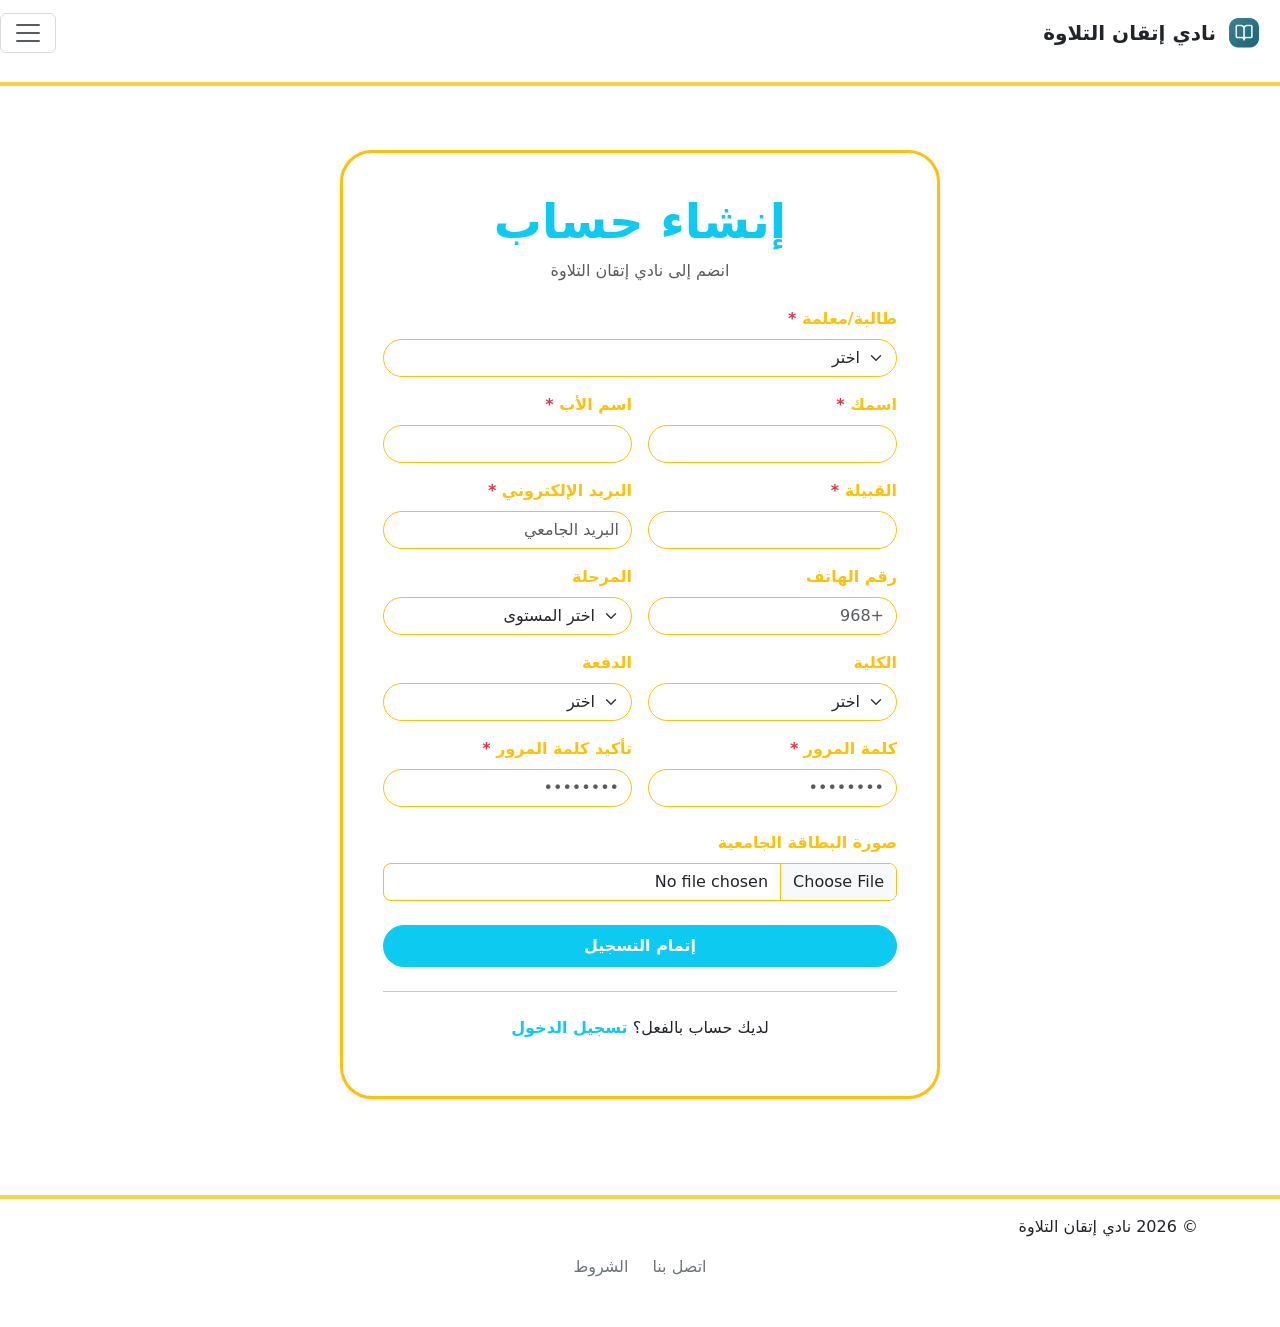
<file: register.html>
<!doctype html>
<html lang="ar" dir="rtl">
<head>
  <meta charset="UTF-8" />
  <link
    href="https://cdn.jsdelivr.net/npm/bootstrap@5.3.8/dist/css/bootstrap.min.css"
    rel="stylesheet"
    integrity="sha384-sRIl4kxILFvY47J16cr9ZwB07vP4J8+LH7qKQnuqkuIAvNWLzeN8tE5YBujZqJLB"
    crossorigin="anonymous"
  />
  <script
    src="https://cdn.jsdelivr.net/npm/bootstrap@5.3.8/dist/js/bootstrap.bundle.min.js"
    integrity="sha384-FKyoEForCGlyvwx9Hj09JcYn3nv7wiPVlz7YYwJrWVcXK/BmnVDxM+D2scQbITxI"
    crossorigin="anonymous"
  ></script>
  <meta name="viewport" content="width=device-width, initial-scale=1" />
  <link rel="preconnect" href="https://fonts.googleapis.com" />
  <link rel="preconnect" href="https://fonts.gstatic.com" crossorigin />
  <link
    href="https://fonts.googleapis.com/css2?family=Amiri:ital,wght@0,400;0,700;1,400;1,700&family=Tajawal:wght@200;300;400;500;700;800;900&display=swap"
    rel="stylesheet"
  />

  <title>إنشاء حساب — نادي إتقان التلاوة</title>
</head>


<body>

<header class="bg-white">
    <nav class="navbar navbar-white d-flex justify-content-between" dir="rtl">
 
        <a class="navbar-brand d-flex align-items-center" href="index.html">
            <img src="images/logo.png" alt="شعار النادي" class="rounded ms-2" width="40">
            <span class="text-dark fw-bold fs-5">نادي إتقان التلاوة</span>
        </a>


        <button class="navbar-toggler" type="button" data-bs-toggle="collapse" data-bs-target="#navbarNav">
            <span class="navbar-toggler-icon"></span>
        </button>

        <div class="collapse navbar-collapse" id="navbarNav">
            <ul class="navbar-nav text-end">
                <li class="nav-item">
                    <a href="index.html" class="nav-link active text-secondary fw-bold">الرئيسية</a>
                </li>
                <li class="nav-item">
                    <a href="about.html" class="nav-link text-secondary fw-bold">حول</a>
                </li>
                </li class="nav-item">
                    <a href="funpage.html" class="nav-link text-secondary fw-bold">ترفيه</a>
                </li>
                <li class="nav-item">
                    <a href="questionnaire.html" class="nav-link text-secondary fw-bold">استبيان</a>
                </li>
                <li class="nav-item">
                    <a href="calculate.html" class="nav-link text-secondary fw-bold">حاسبة</a>
                </li>

            </ul>
        </div>

    </nav>

    <hr class="border border-warning border-2 opacity-75">
</header>

<section class="container py-5">
  <div class="d-flex justify-content-center">
    <div
      class="card rounded-5 border-warning border-3 p-4 shadow-sm"
      style="max-width: 600px; width: 100%"
    >
      <div class="card-body text-center">
        <h1 id="regTitle" class="text-info fw-bold display-5 mb-2">
          إنشاء حساب
        </h1>
        <div class="text-muted mb-4">انضم إلى نادي إتقان التلاوة</div>

        <form dir="rtl" id="regForm" class="text-end" action="register.php" method="POST">
          <div class="mb-3">
            <label class="form-label text-warning fw-bold" for="role"
              >طالبة/معلمة <span class="text-danger">*</span></label
            >
            <select
              id="role"
              name="role"
              class="form-select rounded-pill border-warning"
              required
            >
              <option value="" disabled selected>اختر</option>
              <option value="student">طالبة</option>
              <option value="teacher">معلمة</option>
            </select>
          </div>

          <div class="row g-3 mb-3">
            <div class="col-md-6">
              <label class="form-label text-warning fw-bold" for="firstName"
                >اسمك <span class="text-danger">*</span></label
              >
              <input
                id="firstName"
                name="firstName"
                class="form-control rounded-pill border-warning"
                required
              />
            </div>
            <div class="col-md-6">
              <label class="form-label text-warning fw-bold" for="lastName"
                >اسم الأب <span class="text-danger">*</span></label
              >
              <input
                id="lastName"
                name="lastName"
                class="form-control rounded-pill border-warning"
                required
              />
            </div>
          </div>

          <div class="row g-3 mb-3">
            <div class="col-md-6">
              <label class="form-label text-warning fw-bold" for="tribe"
                >القبيلة <span class="text-danger">*</span></label
              >
              <input
                id="tribe"
                name="tribe"
                class="form-control rounded-pill border-warning"
                required
              />
            </div>
            <div class="col-md-6">
              <label class="form-label text-warning fw-bold" for="email"
                >البريد الإلكتروني <span class="text-danger">*</span></label
              >
              <input
                id="email"
                type="email"
                name="email"
                class="form-control rounded-pill border-warning"
                placeholder="البريد الجامعي"
                required
              />
            </div>
          </div>

          <div class="row g-3 mb-3">
            <div class="col-md-6">
              <label class="form-label text-warning fw-bold" for="phone"
                >رقم الهاتف</label
              >
              <input
                id="phone"
                name="phone"
                class="form-control rounded-pill border-warning"
                placeholder="+968"
              />
            </div>
            <div class="col-md-6">
              <label class="form-label text-warning fw-bold" for="level"
                >المرحلة</label
              >
              <select
                id="level"
                name="level"
                class="form-select rounded-pill border-warning"
              >
                <option value="">اختر المستوى</option>
                <option value="beginner">مبتدئة</option>
                <option value="intermediate">تمهيدية</option>
              </select>
            </div>
          </div>

          <div class="row g-3 mb-3">
            <div class="col-md-6">
              <label class="form-label text-warning fw-bold" for="college"
                >الكلية</label
              >
              <select
                id="college"
                name="college"
                class="form-select rounded-pill border-warning"
              >
                <option value="">اختر</option>
                <option value="sci">العلوم</option>
                <option value="edu">التربية</option>
              </select>
            </div>
            <div class="col-md-6">
              <label class="form-label text-warning fw-bold" for="group"
                >الدفعة</label
              >
              <select
                id="group"
                name="group"
                class="form-select rounded-pill border-warning"
              >
                <option value="">اختر</option>
                <option value="2024">2024</option>
                <option value="2025">2025</option>
              </select>
            </div>
          </div>

          <div class="row g-3 mb-4">
            <div class="col-md-6">
              <label class="form-label text-warning fw-bold" for="password"
                >كلمة المرور <span class="text-danger">*</span></label
              >
              <input
                id="password"
                type="password"
                name="password"
                class="form-control rounded-pill border-warning"
                placeholder="••••••••"
                required
              />
            </div>
            <div class="col-md-6">
              <label class="form-label text-warning fw-bold" for="confirm"
                >تأكيد كلمة المرور <span class="text-danger">*</span></label
              >
              <input
                id="confirm"
                type="password"
                name="confirm"
                class="form-control rounded-pill border-warning"
                placeholder="••••••••"
                required
              />
            </div>
          </div>

          <div class="mb-4">
            <label class="form-label text-warning fw-bold" for="idPic"
              >صورة البطاقة الجامعية</label
            >
            <input
              type="file"
              id="idPic"
              name="idPic"
              class="form-control rounded-3 border-warning"
              accept="image/*"
            />
          </div>

          <button
            type="submit"
            class="btn btn-info text-white w-100 rounded-pill py-2 fw-bold"
          >
            إتمام التسجيل
          </button>

          <hr class="my-4" />

          <p class="text-center">
            لديك حساب بالفعل؟
            <a
              href="Login.html"
              class="text-info text-decoration-none fw-bold"
              >تسجيل الدخول</a
            >
          </p>
        </form>
      </div>
    </div>
  </div>
</section>

<footer class="mt-5 bg-white">
  <hr class="border border-warning border-2 opacity-75 mx-auto">
  <div class="container pb-4">
      <p class="mb-3">© 2026 نادي إتقان التلاوة</p>
      
      <div class="d-flex justify-content-center gap-4">
          <a href="contact.html" class="text-decoration-none text-secondary">اتصل بنا</a>
          <a href="rules.html" class="text-decoration-none text-secondary">الشروط</a>
      </div>
      
  </div>
  <br/>
</footer>

<script>
document.getElementById('regForm'); 

regForm.addEventListener('submit', function(event) {
    event.preventDefault(); 

    clearErrors(); 
    
    // remove any old error messages 
    let ok = true;
    const role = document.getElementById('role').value; 
    const firstName= document.getElementById('firstName').value.trim(); 
    const email = document.getElementById('email').value.trim(); 
    const phone = document.getElementById('phone').value.trim(); 
    const password = document.getElementById('password').value; 
    const confirm = document.getElementById('confirm').value; 

    // 1. Role check 
    if (role === '') {
      showError('role', 'Please select student or teacher'); 
      ok = false; 
    } 
    
    // 2. First name:letters only, min 2 chars 
    if (!/^[A-Za-z\u0600-\u06FF\s]{2,}$/.test(firstName)) {
      showError('firstName', 'Name must be at least 2 letters'); 
      ok = false; 
    }

    // 3. SQU email pattern 
    const emailPat = /^s\d{6}@student\.squ\.edu\.om$/; 
    if (!emailPat.test(email)) {
      showError('email', 'Must be: s123456@student.squ.edu.om'); 
      ok = false; 
    }
    
    // 4. Oman phone: starts with 9 or 7, 8 digits total 
    if (!/^[97]\d{7}$/.test(phone)) {
      showError('phone', 'Phone must start with 9 or 7 and be 8 digits'); 
      ok = false; 
    } 
    
    // 5.Password length 
    if (password.length < 8) {
      showError('password', 'Password must be at least 8 characters');
      ok = false; 
    } 
    
    // 6. Passwords match 
    if (password !== confirm) {
      showError('confirm', 'Passwords do not match'); 
      ok = false;   
    }

    if (ok) {
    alert('Registration data validated! Submitting...'); 
    regForm.submit(); 
    } 
  }
); 
  
// Shows a red error message below a field 
function showError(fieldId, msg) { 
  const field = document.getElementById(fieldId); 
  const err = document.createElement('div');
  err.className = 'text-danger small mt-1 reg-error'; 
  err.textContent = msg;
  field.parentNode.appendChild(err); 
  field.classList.add('is-invalid'); 
} 

// Removes all previous errors 
function clearErrors() {
document.querySelectorAll('.reg-error').forEach(e => e.remove());
document.querySelectorAll('.is-invalid').forEach(e => e.classList.remove('is-invalid'));
}
</script>

</body>
</html>
</file>
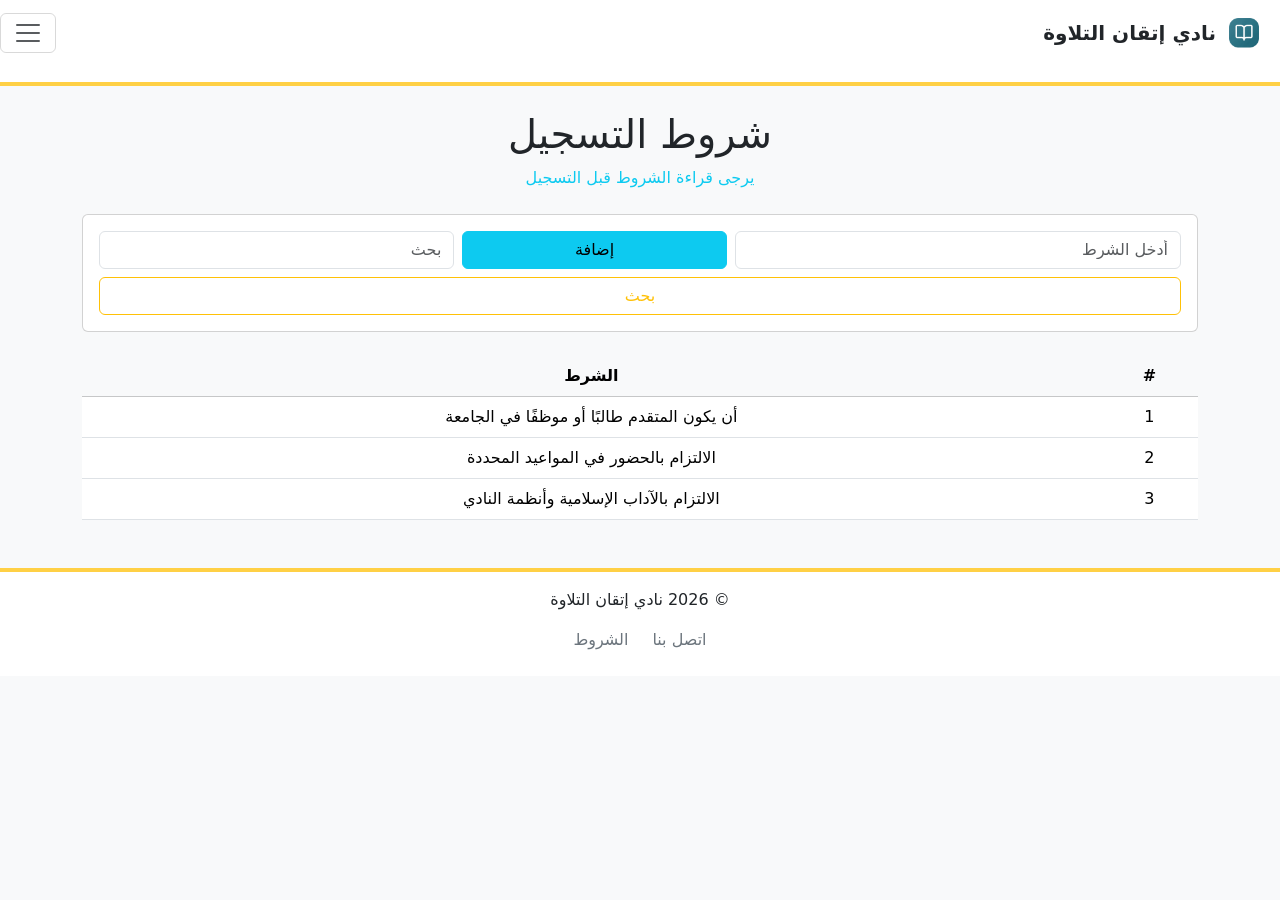
<file: rules.html>
<!DOCTYPE html>
<html lang="ar" dir="rtl">
<head>
<meta charset="UTF-8">
<meta name="viewport" content="width=device-width, initial-scale=1">

<link href="https://cdn.jsdelivr.net/npm/bootstrap@5.3.8/dist/css/bootstrap.min.css" rel="stylesheet"
integrity="sha384-sRIl4kxILFvY47J16cr9ZwB07vP4J8+LH7qKQnuqkuIAvNWLzeN8tE5YBujZqJLB"
crossorigin="anonymous">
<script src="https://cdn.jsdelivr.net/npm/bootstrap@5.3.8/dist/js/bootstrap.bundle.min.js"
integrity="sha384-FKyoEForCGlyvwx9Hj09JcYn3nv7wiPVlz7YYwJrWVcXK/BmnVDxM+D2scQbITxI"
crossorigin="anonymous"></script>

<title>الشروط</title>
</head>

<body class="bg-light text-center">

<!-- Header -->
<header class="bg-white">
    <nav class="navbar navbar-white d-flex justify-content-between" dir="rtl">

        <!-- Logo + Title -->
        <a class="navbar-brand d-flex align-items-center" href="index.html">
            <img src="images/logo.png" alt="شعار النادي" class="rounded ms-2" width="40">
            <span class="text-dark fw-bold fs-5">نادي إتقان التلاوة</span>
        </a>

        <!-- Toggler Button -->
        <button class="navbar-toggler" type="button" data-bs-toggle="collapse" data-bs-target="#navbarNav">
            <span class="navbar-toggler-icon"></span>
        </button>

        <!-- Dropdown Menu -->
        <div class="collapse navbar-collapse" id="navbarNav">
            <ul class="navbar-nav text-end">
                <li class="nav-item">
                    <a href="index.html" class="nav-link active text-secondary fw-bold">الرئيسية</a>
                </li>
                <li class="nav-item">
                    <a href="about.html" class="nav-link text-secondary fw-bold">حول</a>
                </li>
                </li class="nav-item">
                    <a href="funpage.html" class="nav-link text-secondary fw-bold">ترفيه</a>
                </li>
                <li class="nav-item">
                    <a href="questionnaire.html" class="nav-link text-secondary fw-bold">استبيان</a>
                </li>
                <li class="nav-item">
                    <a href="calculate.html" class="nav-link text-secondary fw-bold">حاسبة</a>
                </li>

            </ul>
        </div>

    </nav>

    <hr class="border border-warning border-2 opacity-75">
</header>

<!-- Title -->
<section class="container my-4">
  <h1 class="text-dark">شروط التسجيل</h1>
  <p class="text-info">يرجى قراءة الشروط قبل التسجيل</p>
</section>

<!--FORM -->
<section class="container mb-4">
  <div class="card p-3">

    <div class="row g-2">

      <div class="col-lg-5">
        <input id="ruleText" class="form-control" placeholder="أدخل الشرط">
      </div>

      <div class="col-lg-3">
        <button class="btn btn-info w-100" onclick="addRule()">إضافة</button>
      </div>

      <div class="col-lg-4">
        <input id="searchText" class="form-control" placeholder="بحث">
      </div>

    </div>

    <button class="btn btn-outline-warning mt-2" onclick="searchRule()">بحث</button>

  </div>
</section>

<!-- TABLE -->
<section class="container mb-5">

  <table class="table text-center">
    <thead class="table-light">
      <tr>
        <th>#</th>
        <th>الشرط</th>
      </tr>
    </thead>

    <tbody id="rulesTable">
      <!-- for JS -->
    </tbody>
  </table>

</section>

<!-- JS -->
<script>
/* 1. OBJECT TYPE (Constructor) */
function Rule(id, text) {
    this.id = id;
    this.text = text;
}

/* 2. ARRAY */
let rules = [
    new Rule(1, "أن يكون المتقدم طالبًا أو موظفًا في الجامعة"),
    new Rule(2, "الالتزام بالحضور في المواعيد المحددة"),
    new Rule(3, "الالتزام بالآداب الإسلامية وأنظمة النادي")
];

/* DISPLAY FUNCTION */
function displayRules(data = rules) {
    let table = document.getElementById("rulesTable");
    table.innerHTML = "";

    for (let i = 0; i < data.length; i++) {
        table.innerHTML += `
            <tr>
                <td>${data[i].id}</td>
                <td>${data[i].text}</td>
            </tr>
        `;
    }
}

/* ADD FUNCTION */
function addRule() {
    let text = document.getElementById("ruleText").value;

    if (text.trim() === "") return;

    let newId = rules.length + 1;
    rules.push(new Rule(newId, text));

    document.getElementById("ruleText").value = "";
    displayRules();
}

/* SEARCH FUNCTION */
function searchRule() {
    let query = document.getElementById("searchText").value.toLowerCase();

    let filtered = rules.filter(r =>
        r.text.toLowerCase().includes(query)
    );

    displayRules(filtered);
}

/* INITIAL LOAD */
displayRules();
</script>

<!-- FOOTER -->
<footer class="mt-5 bg-white">
    <hr class="border border-warning border-2 opacity-75 mx-auto">
    <div class="container pb-4">
        <p>© 2026 نادي إتقان التلاوة</p>
        
        <div class="d-flex justify-content-center gap-4">
            <a href="contact.html" class="text-decoration-none text-secondary">اتصل بنا</a>
            <a href="rules.html" class="text-decoration-none text-secondary">الشروط</a>
        </div>
    </div>
</footer>

</body>
</html>
</file>
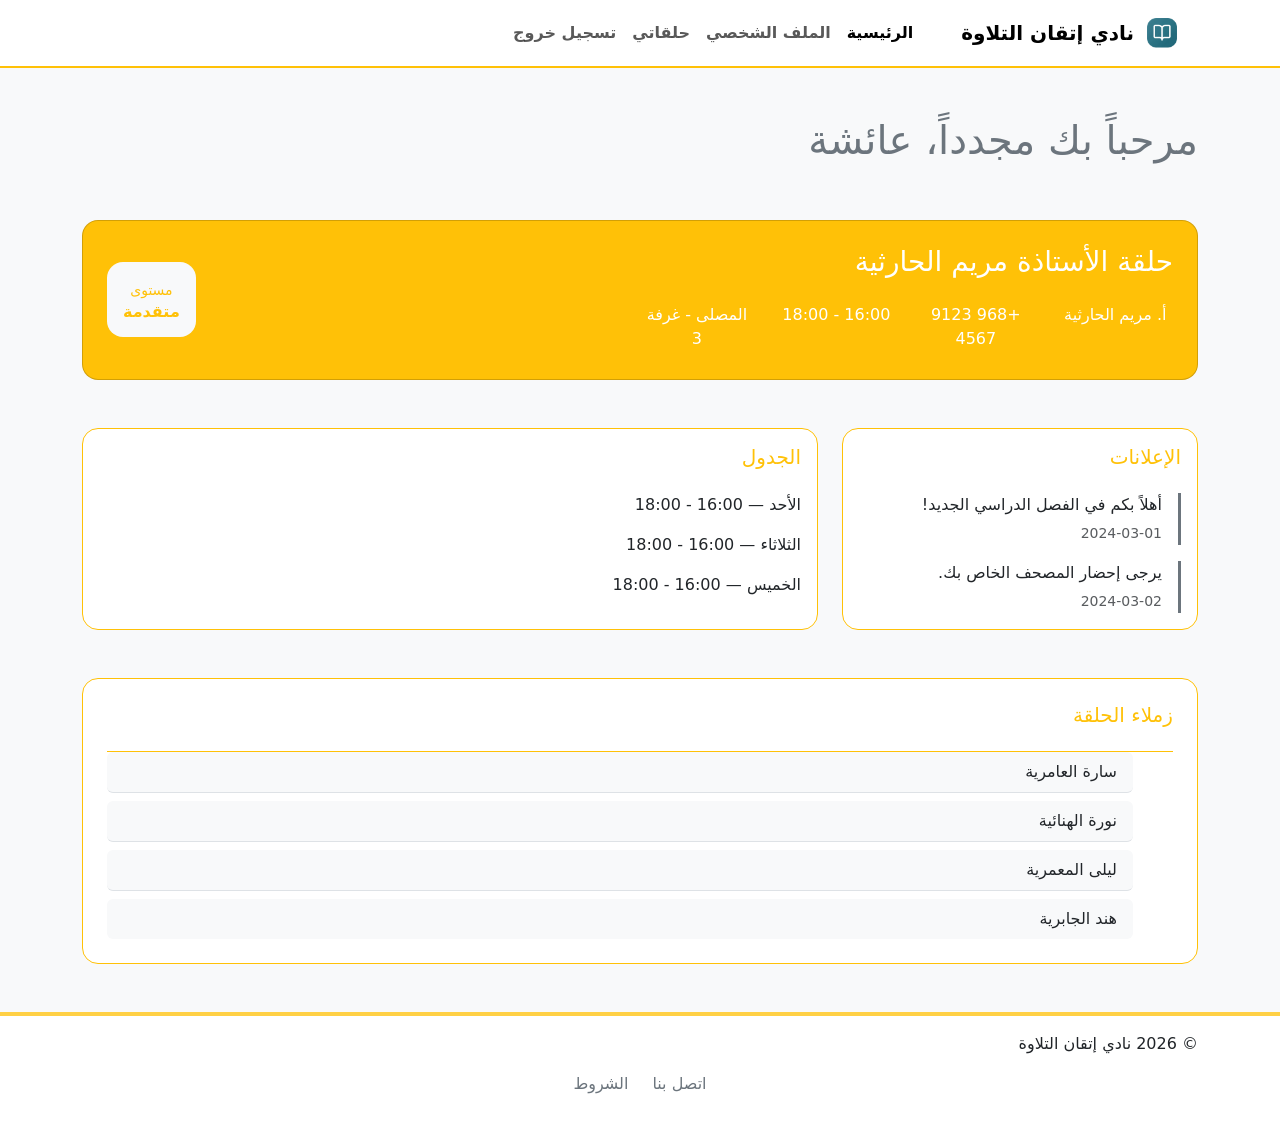
<file: student_page.html>
<!DOCTYPE html> 
<html lang="ar" dir="rtl">
<head>
<meta charset="UTF-8">

<link href="https://cdn.jsdelivr.net/npm/bootstrap@5.3.8/dist/css/bootstrap.min.css" rel="stylesheet">
<script src="https://cdn.jsdelivr.net/npm/bootstrap@5.3.8/dist/js/bootstrap.bundle.min.js"></script>

<title>نادي إتقان التلاوة</title>
</head>

<body class="bg-light">

<!-- Header -->
<nav class="navbar navbar-expand-lg bg-white border-bottom border-warning border-2">
    <div class="container">

        <!-- Logo -->
        <a class="navbar-brand d-flex align-items-center" href="index.html">
            <img src="images/logo.png" width="40" class="rounded ms-2" alt="شعار النادي">
            <span class="fw-bold">نادي إتقان التلاوة</span>
        </a>

        <!-- Button -->
        <button class="navbar-toggler" type="button" data-bs-toggle="collapse" data-bs-target="#nav">
            <span class="navbar-toggler-icon"></span>
        </button>

        <!-- Menu -->
        <div class="collapse navbar-collapse" id="nav">
            <ul class="navbar-nav ms-auto text-end">
                <li class="nav-item"><a class="nav-link active fw-bold" href="#">الرئيسية</a></li>
                <li class="nav-item"><a class="nav-link fw-bold" href="#">الملف الشخصي</a></li>
                <li class="nav-item"><a class="nav-link fw-bold" href="#">حلقاتي</a></li>
                <li class="nav-item"><a class="nav-link fw-bold" href="index.html">تسجيل خروج</a></li>
            </ul>
        </div>

    </div>
</nav>

<!-- Welcome -->
<div class="container py-5 text-end">
    <h1 class="text-secondary">مرحباً بك مجدداً، عائشة</h1>
</div>

<!-- Main Card -->
<div class="container mb-5">
    <div class="card bg-warning text-white rounded-4 p-4">

        <div class="d-flex justify-content-between align-items-center flex-wrap">

            <!-- Info -->
            <div>
                <h3 class="mb-4">حلقة الأستاذة مريم الحارثية</h3>

                <div class="row text-center g-4">
                    <div class="col">
                        <p class="mb-1">أ. مريم الحارثية</p>
                    </div>
                    <div class="col">
                        <p class="mb-1">+968 9123 4567</p>
                    </div>
                    <div class="col">
                        <p class="mb-1">16:00 - 18:00</p>
                    </div>
                    <div class="col">
                        <p class="mb-1">المصلى - غرفة 3</p>
                    </div>
                </div>
            </div>

            <!-- Level Badge -->
            <div class="bg-light text-warning rounded-4 p-3 text-center">
                <small>مستوى</small>
                <h6 class="fw-bold mb-0">متقدمة</h6>
            </div>

        </div>

    </div>
</div>

<!-- Grid Section -->
<div class="container mb-5">
    <div class="row g-4">

        <!-- Announcements -->
        <div class="col-lg-4">
            <div class="card border-warning rounded-4 p-3 h-100 text-end">
                <h5 class="text-warning mb-4">الإعلانات</h5>

                <div class="border-end border-3 border-secondary pe-3 mb-3">
                    <p class="mb-1">أهلاً بكم في الفصل الدراسي الجديد!</p>
                    <small class="text-muted">2024-03-01</small>
                </div>

                <div class="border-end border-3 border-secondary pe-3">
                    <p class="mb-1">يرجى إحضار المصحف الخاص بك.</p>
                    <small class="text-muted">2024-03-02</small>
                </div>
            </div>
        </div>

        <!-- Schedule -->
        <div class="col-lg-8">
            <div class="card border-warning rounded-4 p-3 h-100 text-end">
                <h5 class="text-warning mb-4">الجدول</h5>

                <p>الأحد — 16:00 - 18:00</p>
                <p>الثلاثاء — 16:00 - 18:00</p>
                <p>الخميس — 16:00 - 18:00</p>
            </div>
        </div>

    </div>
</div>

<!-- Students -->
<div class="container mb-5">
    <div class="card border-warning rounded-4 p-4 text-end">
        <h5 class="text-warning mb-4">زملاء الحلقة</h5>

        <ul class="list-group list-group-flush">
            <li class="list-group-item bg-light rounded mb-2">سارة العامرية</li>
            <li class="list-group-item bg-light rounded mb-2">نورة الهنائية</li>
            <li class="list-group-item bg-light rounded mb-2">ليلى المعمرية</li>
            <li class="list-group-item bg-light rounded">هند الجابرية</li>
        </ul>
    </div>
</div>

<!--footer-->
<footer class="mt-5 bg-white">
    <hr class="border border-warning border-2 opacity-75 mx-auto">
    <div class="container pb-4">
        <p class="mb-3">© 2026 نادي إتقان التلاوة</p>
        
        <div class="d-flex justify-content-center gap-4">
            <a href="contact.html" class="text-decoration-none text-secondary">اتصل بنا</a>
            <a href="rules.html" class="text-decoration-none text-secondary">الشروط</a>
        </div>
        
    </div>
    <br/>
</footer>

</body>
</html>
</file>
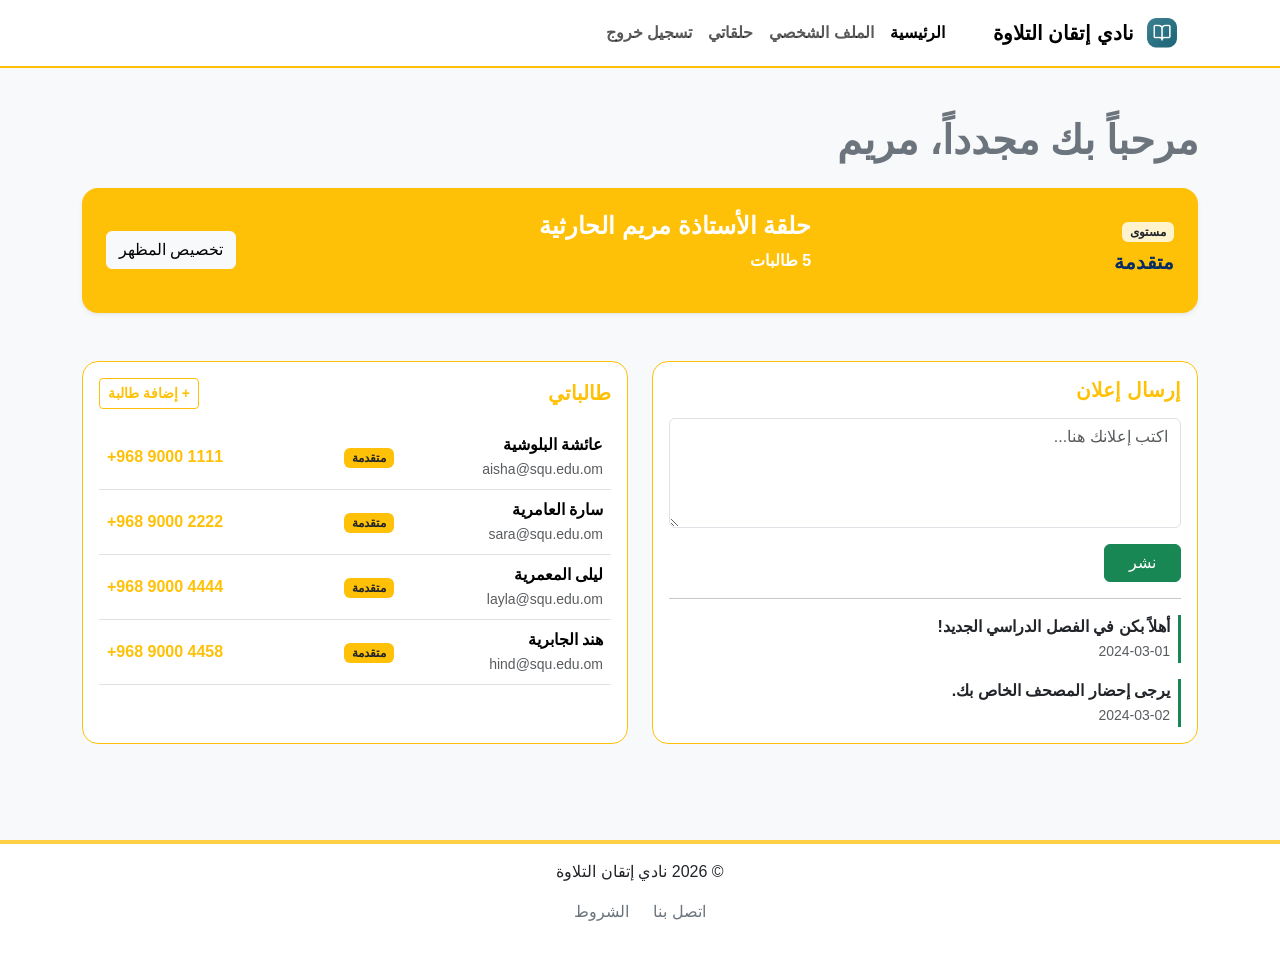
<file: teacher_page.html>
<!DOCTYPE html>
<html lang="ar" dir="rtl">
<head>
<meta charset="UTF-8">
<meta name="viewport" content="width=device-width, initial-scale=1.0">

<title>نادي إتقان التلاوة</title>

<link href="https://cdn.jsdelivr.net/npm/bootstrap@5.3.8/dist/css/bootstrap.min.css" rel="stylesheet">
<script src="https://cdn.jsdelivr.net/npm/bootstrap@5.3.8/dist/js/bootstrap.bundle.min.js"></script>
</head>

<body class="bg-light" style="font-family: 'Tajawal', sans-serif;">

<!-- Header -->
<nav class="navbar navbar-expand-lg bg-white border-bottom border-warning border-2">
    <div class="container">

        <!-- Logo -->
        <a class="navbar-brand d-flex align-items-center" href="index.html">
            <img src="images/logo.png" width="40" class="rounded ms-2" alt="شعار النادي">
            <span class="fw-bold">نادي إتقان التلاوة</span>
        </a>

        <!-- Button -->
        <button class="navbar-toggler" type="button" data-bs-toggle="collapse" data-bs-target="#nav">
            <span class="navbar-toggler-icon"></span>
        </button>

        <!-- Menu -->
        <div class="collapse navbar-collapse" id="nav">
            <ul class="navbar-nav ms-auto text-end">
                <li class="nav-item"><a class="nav-link active fw-bold" href="#">الرئيسية</a></li>
                <li class="nav-item"><a class="nav-link fw-bold" href="#">الملف الشخصي</a></li>
                <li class="nav-item"><a class="nav-link fw-bold" href="#">حلقاتي</a></li>
                <li class="nav-item"><a class="nav-link fw-bold" href="index.html">تسجيل خروج</a></li>
            </ul>
        </div>

    </div>
</nav>
 
<!-- Welcome -->
<section class="py-5">
  <div class="container">
    
    <h1 class="mb-4 fw-bold text-end text-secondary">
      مرحباً بك مجدداً، مريم
    </h1>

    <!-- Card -->
    <div class="card border-0 shadow-sm rounded-4 bg-warning">
      <div class="card-body p-4 d-flex flex-column flex-md-row justify-content-between align-items-center">

        <div class="mb-3 mb-md-0">
          <span class="badge bg-warning-subtle text-dark mb-2">مستوى</span>
          <h5 class="fw-bold text-primary-emphasis">متقدمة</h5>
        </div>

        <div class="text-center text-md-end">
          <h4 class="fw-bold text-white">حلقة الأستاذة مريم الحارثية</h4>
          <p class="fw-bold text-white" id="headerStudentCount">5 طالبات</p>
        </div>

        <div>
          <button class="btn btn-light">تخصيص المظهر</button>
        </div>

      </div>
    </div>

  </div>
</section>

<!-- Content -->
<section class="pb-5">
  <div class="container">

    <div class="row g-4">

      <!-- Announcements -->
      <div class="col-lg-6">
        <div class="card border-warning rounded-4 h-100">
          <div class="card-body">

            <h5 class="text-warning fw-bold mb-3">إرسال إعلان</h5>

            <textarea id="announcementInput" class="form-control mb-3" rows="4" placeholder="اكتب إعلانك هنا..."></textarea>

            <button id="publishBtn" class="btn btn-success px-4">نشر</button>

            <hr>

            <div id="announcementsList">
              <div class="mb-3 border-end border-3 border-success pe-2">
                <div class="fw-bold">أهلاً بكن في الفصل الدراسي الجديد!</div>
                <small class="text-muted">2024-03-01</small>
              </div>

              <div class="border-end border-3 border-success pe-2">
                <div class="fw-bold">يرجى إحضار المصحف الخاص بك.</div>
                <small class="text-muted">2024-03-02</small>
              </div>
            </div>
          </div>
        </div>
      </div>

     <script>
        document.getElementById("publishBtn").addEventListener("click", function() {
            let input = document.getElementById("announcementInput");
            let text = input.value.trim();

            if (text === "") {
                alert("الرجاء كتابة إعلان أولاً");
                return;
            }

            // Get current date
            let today = new Date();
            let date = today.getFullYear() + "-" +
                      String(today.getMonth() + 1).padStart(2, '0') + "-" +
                      String(today.getDate()).padStart(2, '0');

            // Create announcement div
            let newAnnouncement = document.createElement("div");
            newAnnouncement.className = "mb-3 border-end border-3 border-success pe-2";

            newAnnouncement.innerHTML = `
                <div class="fw-bold">${text}</div>
                <small class="text-muted">${date}</small>
            `;

            // Add to top of list
            let list = document.getElementById("announcementsList");
            list.prepend(newAnnouncement);

            // Clear textarea
            input.value = "";
        });
      </script> 

      <!-- Students -->
      <div class="col-lg-6">
        <div class="card border-warning rounded-4 h-100">
          <div class="card-body">

            <div class="d-flex justify-content-between align-items-center mb-3">
                <h5 class="text-warning fw-bold m-0">طالباتي</h5>
                <!-- Button to toggle form -->
                <button onclick="toggleAddForm()" class="btn btn-sm btn-outline-warning fw-bold">+ إضافة طالبة</button>
            </div>

            <!-- Table -->
            <div class="table-responsive">
              <table class="table align-middle">
                <tbody id="studentsTableBody">

                  <tr>
                    <td>
                      <div class="fw-bold">عائشة البلوشية</div>
                      <small class="text-muted">aisha@squ.edu.om</small>
                    </td>
                    <td>
                      <span class="badge bg-warning text-dark">متقدمة</span>
                    </td>
                    <td class="text-warning fw-bold" dir="ltr">
                      +968 9000 1111
                    </td>
                  </tr>

                  <tr>
                    <td>
                      <div class="fw-bold">سارة العامرية</div>
                      <small class="text-muted">sara@squ.edu.om</small>
                    </td>
                    <td>
                      <span class="badge bg-warning text-dark">متقدمة</span>
                    </td>
                    <td class="text-warning fw-bold" dir="ltr">
                      +968 9000 2222
                    </td>
                  </tr>

                  <tr>
                    <td>
                      <div class="fw-bold">ليلى المعمرية</div>
                      <small class="text-muted">layla@squ.edu.om</small>
                    </td>
                    <td>
                      <span class="badge bg-warning text-dark">متقدمة</span>
                    </td>
                    <td class="text-warning fw-bold" dir="ltr">
                      +968 9000 4444
                    </td>
                  </tr>

                  <tr>
                    <td>
                      <div class="fw-bold">هند الجابرية</div>
                      <small class="text-muted">hind@squ.edu.om</small>
                    </td>
                    <td>
                      <span class="badge bg-warning text-dark">متقدمة</span>
                    </td>
                    <td class="text-warning fw-bold" dir="ltr">
                      +968 9000 4458
                    </td>
                  </tr>

                </tbody>
              </table>
            </div>

            <!-- Adding student Form -->
            <div id="addStudentForm" class="d-none mt-3 p-3 bg-light border rounded-3">
                <h6 class="fw-bold text-secondary mb-3">بيانات الطالبة الجديدة</h6>
                <div class="row g-2">
                    <div class="col-md-6">
                        <input type="text" id="newStudentName" class="form-control" placeholder="اسم الطالبة">
                    </div>
                    <div class="col-md-6">
                        <input type="email" id="newStudentEmail" class="form-control" placeholder="البريد الإلكتروني">
                    </div>
                    <div class="col-md-6">
                        <select id="newStudentLevel" class="form-select">
                            <option value="" selected disabled>المستوى</option>
                            <option value="مبتدئة">مبتدئة</option>
                            <option value="تمهيدية">تمهيدية</option>
                            <option value="متقدمة">متقدمة</option>
                        </select>
                    </div>
                    <div class="col-md-6">
                        <input type="text" id="newStudentPhone" class="form-control" placeholder="رقم الهاتف">
                    </div>
                    <div class="col-12 mt-3">
                        <button onclick="addStudent()" class="btn btn-warning w-100 fw-bold">حفظ البيانات</button>
                    </div>
                </div>
            </div>

          </div>
        </div>
      </div>

    </div>

  </div>
</section>

<!-- Scripts -->
<script>
    // 1. Announcement Logic
    document.getElementById("publishBtn").addEventListener("click", function() {
        let input = document.getElementById("announcementInput");
        let text = input.value.trim();

        if (text === "") {
            alert("الرجاء كتابة إعلان أولاً");
            return;
        }

        let today = new Date();
        let date = today.getFullYear() + "-" +
                  String(today.getMonth() + 1).padStart(2, '0') + "-" +
                  String(today.getDate()).padStart(2, '0');

        let newAnnouncement = document.createElement("div");
        newAnnouncement.className = "mb-3 border-end border-3 border-success pe-2";

        newAnnouncement.innerHTML = `
            <div class="fw-bold">${text}</div>
            <small class="text-muted">${date}</small>
        `;

        let list = document.getElementById("announcementsList");
        list.prepend(newAnnouncement);
        input.value = "";
    });

    // 2. Toggle Form Visibility
    function toggleAddForm() {
        const form = document.getElementById('addStudentForm');
        // Toggle the 'd-none' class (Bootstrap utility for display:none)
        if (form.classList.contains('d-none')) {
            form.classList.remove('d-none');
        } else {
            form.classList.add('d-none');
        }
    }

    // 3. Add Student Logic
    function addStudent() {
        // Get values from inputs
        const name = document.getElementById('newStudentName').value;
        const email = document.getElementById('newStudentEmail').value;
        const level = document.getElementById('newStudentLevel').value;
        const phone = document.getElementById('newStudentPhone').value;

        // Validation
        if(name === "" || email === "" || level === "" || phone === "") {
            alert("الرجاء تعبئة جميع الحقول واختيار المستوى");
            return;
        }

        // Create new row element
        const newRow = document.createElement('tr');
        
        // Set HTML content
        newRow.innerHTML = `
            <td>
              <div class="fw-bold">${name}</div>
              <small class="text-muted">${email}</small>
            </td>
            <td>
              <span class="badge bg-warning text-dark">${level}</span>
            </td>
            <td class="text-warning fw-bold" dir="ltr">
              ${phone}
            </td>
        `;

        // Append to table body
        document.getElementById('studentsTableBody').appendChild(newRow);

        // Clear inputs
        document.getElementById('newStudentName').value = "";
        document.getElementById('newStudentEmail').value = "";
        document.getElementById('newStudentLevel').selectedIndex = 0;
        document.getElementById('newStudentPhone').value = "";

        // Hide the form again after adding
        toggleAddForm();

        // --- NEW: Update the student count in the header ---
        updateStudentCount();
    }


    // update the student count in the header
    function updateStudentCount() {
        // Get the current count text (e.g., "5 طالبات")
        const countElement = document.getElementById('headerStudentCount');
        
        // Extract the number from the text
        let currentText = countElement.innerText;
        let currentCount = parseInt(currentText.match(/\d+/)[0]);
        
        // Increment
        let newCount = currentCount + 1;
        
        // Update text
        countElement.innerText = newCount + " طالبات";
    }
</script>

<!--footer-->
<footer class="mt-5 bg-white text-center">
    <hr class="border border-warning border-2 opacity-75 mx-auto">
    <div class="container pb-4">
        <p class="mb-3">© 2026 نادي إتقان التلاوة</p>
        
        <div class="d-flex justify-content-center gap-4">
            <a href="contact.html" class="text-decoration-none text-secondary">اتصل بنا</a>
            <a href="rules.html" class="text-decoration-none text-secondary">الشروط</a>
        </div>
        
    </div>
    <br/>
</footer>

</body>
</html>
</file>
